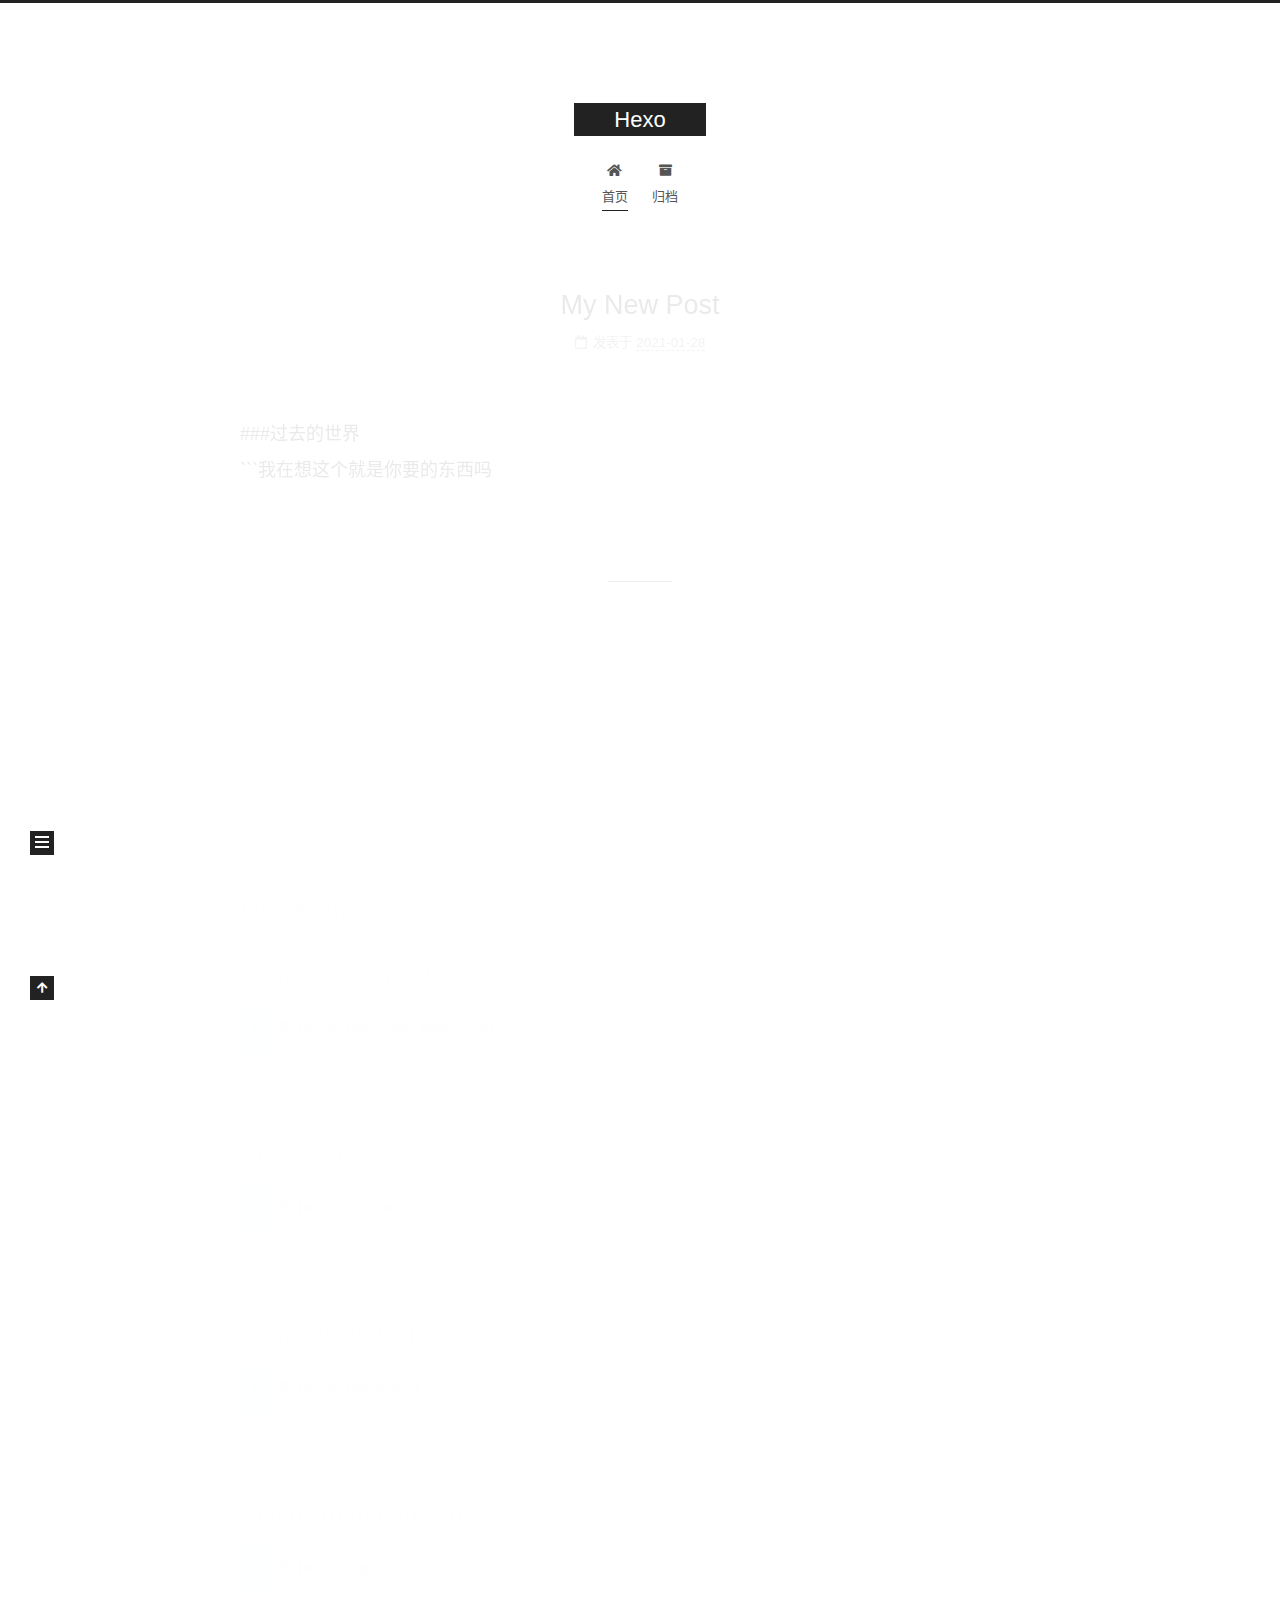
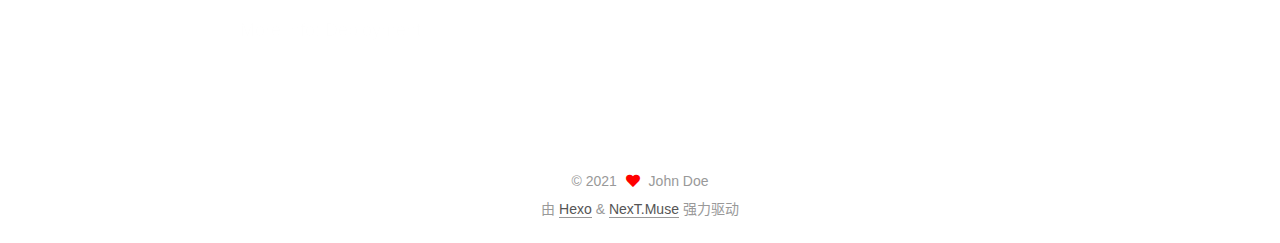
<file: index.html>
<!DOCTYPE html>
<html lang="zh-CN">
<head>
  <meta charset="UTF-8">
<meta name="viewport" content="width=device-width, initial-scale=1, maximum-scale=2">
<meta name="theme-color" content="#222">
<meta name="generator" content="Hexo 5.3.0">
  <link rel="apple-touch-icon" sizes="180x180" href="/images/apple-touch-icon-next.png">
  <link rel="icon" type="image/png" sizes="32x32" href="/images/favicon-32x32-next.png">
  <link rel="icon" type="image/png" sizes="16x16" href="/images/favicon-16x16-next.png">
  <link rel="mask-icon" href="/images/logo.svg" color="#222">

<link rel="stylesheet" href="/css/main.css">


<link rel="stylesheet" href="/lib/font-awesome/css/all.min.css">

<script id="hexo-configurations">
    var NexT = window.NexT || {};
    var CONFIG = {"hostname":"example.com","root":"/","scheme":"Muse","version":"7.8.0","exturl":false,"sidebar":{"position":"left","display":"post","padding":18,"offset":12,"onmobile":false},"copycode":{"enable":false,"show_result":false,"style":null},"back2top":{"enable":true,"sidebar":false,"scrollpercent":false},"bookmark":{"enable":false,"color":"#222","save":"auto"},"fancybox":false,"mediumzoom":false,"lazyload":false,"pangu":false,"comments":{"style":"tabs","active":null,"storage":true,"lazyload":false,"nav":null},"algolia":{"hits":{"per_page":10},"labels":{"input_placeholder":"Search for Posts","hits_empty":"We didn't find any results for the search: ${query}","hits_stats":"${hits} results found in ${time} ms"}},"localsearch":{"enable":false,"trigger":"auto","top_n_per_article":1,"unescape":false,"preload":false},"motion":{"enable":true,"async":false,"transition":{"post_block":"fadeIn","post_header":"slideDownIn","post_body":"slideDownIn","coll_header":"slideLeftIn","sidebar":"slideUpIn"}}};
  </script>

  <meta property="og:type" content="website">
<meta property="og:title" content="Hexo">
<meta property="og:url" content="http://example.com/index.html">
<meta property="og:site_name" content="Hexo">
<meta property="og:locale" content="zh_CN">
<meta property="article:author" content="John Doe">
<meta name="twitter:card" content="summary">

<link rel="canonical" href="http://example.com/">


<script id="page-configurations">
  // https://hexo.io/docs/variables.html
  CONFIG.page = {
    sidebar: "",
    isHome : true,
    isPost : false,
    lang   : 'zh-CN'
  };
</script>

  <title>Hexo</title>
  






  <noscript>
  <style>
  .use-motion .brand,
  .use-motion .menu-item,
  .sidebar-inner,
  .use-motion .post-block,
  .use-motion .pagination,
  .use-motion .comments,
  .use-motion .post-header,
  .use-motion .post-body,
  .use-motion .collection-header { opacity: initial; }

  .use-motion .site-title,
  .use-motion .site-subtitle {
    opacity: initial;
    top: initial;
  }

  .use-motion .logo-line-before i { left: initial; }
  .use-motion .logo-line-after i { right: initial; }
  </style>
</noscript>

</head>

<body itemscope itemtype="http://schema.org/WebPage">
  <div class="container use-motion">
    <div class="headband"></div>

    <header class="header" itemscope itemtype="http://schema.org/WPHeader">
      <div class="header-inner"><div class="site-brand-container">
  <div class="site-nav-toggle">
    <div class="toggle" aria-label="切换导航栏">
      <span class="toggle-line toggle-line-first"></span>
      <span class="toggle-line toggle-line-middle"></span>
      <span class="toggle-line toggle-line-last"></span>
    </div>
  </div>

  <div class="site-meta">

    <a href="/" class="brand" rel="start">
      <span class="logo-line-before"><i></i></span>
      <h1 class="site-title">Hexo</h1>
      <span class="logo-line-after"><i></i></span>
    </a>
  </div>

  <div class="site-nav-right">
    <div class="toggle popup-trigger">
    </div>
  </div>
</div>




<nav class="site-nav">
  <ul id="menu" class="main-menu menu">
        <li class="menu-item menu-item-home">

    <a href="/" rel="section"><i class="fa fa-home fa-fw"></i>首页</a>

  </li>
        <li class="menu-item menu-item-archives">

    <a href="/archives/" rel="section"><i class="fa fa-archive fa-fw"></i>归档</a>

  </li>
  </ul>
</nav>




</div>
    </header>

    
  <div class="back-to-top">
    <i class="fa fa-arrow-up"></i>
    <span>0%</span>
  </div>


    <main class="main">
      <div class="main-inner">
        <div class="content-wrap">
          

          <div class="content index posts-expand">
            
      
  
  
  <article itemscope itemtype="http://schema.org/Article" class="post-block" lang="zh-CN">
    <link itemprop="mainEntityOfPage" href="http://example.com/2021/01/28/My-New-Post/">

    <span hidden itemprop="author" itemscope itemtype="http://schema.org/Person">
      <meta itemprop="image" content="/images/avatar.gif">
      <meta itemprop="name" content="John Doe">
      <meta itemprop="description" content="">
    </span>

    <span hidden itemprop="publisher" itemscope itemtype="http://schema.org/Organization">
      <meta itemprop="name" content="Hexo">
    </span>
      <header class="post-header">
        <h2 class="post-title" itemprop="name headline">
          
            <a href="/2021/01/28/My-New-Post/" class="post-title-link" itemprop="url">My New Post</a>
        </h2>

        <div class="post-meta">
            <span class="post-meta-item">
              <span class="post-meta-item-icon">
                <i class="far fa-calendar"></i>
              </span>
              <span class="post-meta-item-text">发表于</span>
              

              <time title="创建时间：2021-01-28 11:57:47 / 修改时间：11:58:44" itemprop="dateCreated datePublished" datetime="2021-01-28T11:57:47+08:00">2021-01-28</time>
            </span>

          

        </div>
      </header>

    
    
    
    <div class="post-body" itemprop="articleBody">

      
          <p>###过去的世界<br>```我在想这个就是你要的东西吗</p>

      
    </div>

    
    
    
      <footer class="post-footer">
        <div class="post-eof"></div>
      </footer>
  </article>
  
  
  

      
  
  
  <article itemscope itemtype="http://schema.org/Article" class="post-block" lang="zh-CN">
    <link itemprop="mainEntityOfPage" href="http://example.com/2021/01/28/hello-world/">

    <span hidden itemprop="author" itemscope itemtype="http://schema.org/Person">
      <meta itemprop="image" content="/images/avatar.gif">
      <meta itemprop="name" content="John Doe">
      <meta itemprop="description" content="">
    </span>

    <span hidden itemprop="publisher" itemscope itemtype="http://schema.org/Organization">
      <meta itemprop="name" content="Hexo">
    </span>
      <header class="post-header">
        <h2 class="post-title" itemprop="name headline">
          
            <a href="/2021/01/28/hello-world/" class="post-title-link" itemprop="url">Hello World</a>
        </h2>

        <div class="post-meta">
            <span class="post-meta-item">
              <span class="post-meta-item-icon">
                <i class="far fa-calendar"></i>
              </span>
              <span class="post-meta-item-text">发表于</span>

              <time title="创建时间：2021-01-28 09:48:33" itemprop="dateCreated datePublished" datetime="2021-01-28T09:48:33+08:00">2021-01-28</time>
            </span>

          

        </div>
      </header>

    
    
    
    <div class="post-body" itemprop="articleBody">

      
          <p>Welcome to <a target="_blank" rel="noopener" href="https://hexo.io/">Hexo</a>! This is your very first post. Check <a target="_blank" rel="noopener" href="https://hexo.io/docs/">documentation</a> for more info. If you get any problems when using Hexo, you can find the answer in <a target="_blank" rel="noopener" href="https://hexo.io/docs/troubleshooting.html">troubleshooting</a> or you can ask me on <a target="_blank" rel="noopener" href="https://github.com/hexojs/hexo/issues">GitHub</a>.</p>
<h2 id="Quick-Start"><a href="#Quick-Start" class="headerlink" title="Quick Start"></a>Quick Start</h2><h3 id="Create-a-new-post"><a href="#Create-a-new-post" class="headerlink" title="Create a new post"></a>Create a new post</h3><figure class="highlight bash"><table><tr><td class="gutter"><pre><span class="line">1</span><br></pre></td><td class="code"><pre><span class="line">$ hexo new <span class="string">&quot;My New Post&quot;</span></span><br></pre></td></tr></table></figure>
<p>More info: <a target="_blank" rel="noopener" href="https://hexo.io/docs/writing.html">Writing</a></p>
<h3 id="Run-server"><a href="#Run-server" class="headerlink" title="Run server"></a>Run server</h3><figure class="highlight bash"><table><tr><td class="gutter"><pre><span class="line">1</span><br></pre></td><td class="code"><pre><span class="line">$ hexo server</span><br></pre></td></tr></table></figure>
<p>More info: <a target="_blank" rel="noopener" href="https://hexo.io/docs/server.html">Server</a></p>
<h3 id="Generate-static-files"><a href="#Generate-static-files" class="headerlink" title="Generate static files"></a>Generate static files</h3><figure class="highlight bash"><table><tr><td class="gutter"><pre><span class="line">1</span><br></pre></td><td class="code"><pre><span class="line">$ hexo generate</span><br></pre></td></tr></table></figure>
<p>More info: <a target="_blank" rel="noopener" href="https://hexo.io/docs/generating.html">Generating</a></p>
<h3 id="Deploy-to-remote-sites"><a href="#Deploy-to-remote-sites" class="headerlink" title="Deploy to remote sites"></a>Deploy to remote sites</h3><figure class="highlight bash"><table><tr><td class="gutter"><pre><span class="line">1</span><br></pre></td><td class="code"><pre><span class="line">$ hexo deploy</span><br></pre></td></tr></table></figure>
<p>More info: <a target="_blank" rel="noopener" href="https://hexo.io/docs/one-command-deployment.html">Deployment</a></p>

      
    </div>

    
    
    
      <footer class="post-footer">
        <div class="post-eof"></div>
      </footer>
  </article>
  
  
  


  



          </div>
          

<script>
  window.addEventListener('tabs:register', () => {
    let { activeClass } = CONFIG.comments;
    if (CONFIG.comments.storage) {
      activeClass = localStorage.getItem('comments_active') || activeClass;
    }
    if (activeClass) {
      let activeTab = document.querySelector(`a[href="#comment-${activeClass}"]`);
      if (activeTab) {
        activeTab.click();
      }
    }
  });
  if (CONFIG.comments.storage) {
    window.addEventListener('tabs:click', event => {
      if (!event.target.matches('.tabs-comment .tab-content .tab-pane')) return;
      let commentClass = event.target.classList[1];
      localStorage.setItem('comments_active', commentClass);
    });
  }
</script>

        </div>
          
  
  <div class="toggle sidebar-toggle">
    <span class="toggle-line toggle-line-first"></span>
    <span class="toggle-line toggle-line-middle"></span>
    <span class="toggle-line toggle-line-last"></span>
  </div>

  <aside class="sidebar">
    <div class="sidebar-inner">

      <ul class="sidebar-nav motion-element">
        <li class="sidebar-nav-toc">
          文章目录
        </li>
        <li class="sidebar-nav-overview">
          站点概览
        </li>
      </ul>

      <!--noindex-->
      <div class="post-toc-wrap sidebar-panel">
      </div>
      <!--/noindex-->

      <div class="site-overview-wrap sidebar-panel">
        <div class="site-author motion-element" itemprop="author" itemscope itemtype="http://schema.org/Person">
  <p class="site-author-name" itemprop="name">John Doe</p>
  <div class="site-description" itemprop="description"></div>
</div>
<div class="site-state-wrap motion-element">
  <nav class="site-state">
      <div class="site-state-item site-state-posts">
          <a href="/archives/">
        
          <span class="site-state-item-count">2</span>
          <span class="site-state-item-name">日志</span>
        </a>
      </div>
  </nav>
</div>



      </div>

    </div>
  </aside>
  <div id="sidebar-dimmer"></div>


      </div>
    </main>

    <footer class="footer">
      <div class="footer-inner">
        

        

<div class="copyright">
  
  &copy; 
  <span itemprop="copyrightYear">2021</span>
  <span class="with-love">
    <i class="fa fa-heart"></i>
  </span>
  <span class="author" itemprop="copyrightHolder">John Doe</span>
</div>
  <div class="powered-by">由 <a href="https://hexo.io/" class="theme-link" rel="noopener" target="_blank">Hexo</a> & <a href="https://muse.theme-next.org/" class="theme-link" rel="noopener" target="_blank">NexT.Muse</a> 强力驱动
  </div>

        








      </div>
    </footer>
  </div>

  
  <script src="/lib/anime.min.js"></script>
  <script src="/lib/velocity/velocity.min.js"></script>
  <script src="/lib/velocity/velocity.ui.min.js"></script>

<script src="/js/utils.js"></script>

<script src="/js/motion.js"></script>


<script src="/js/schemes/muse.js"></script>


<script src="/js/next-boot.js"></script>




  















  

  

</body>
</html>
</file>
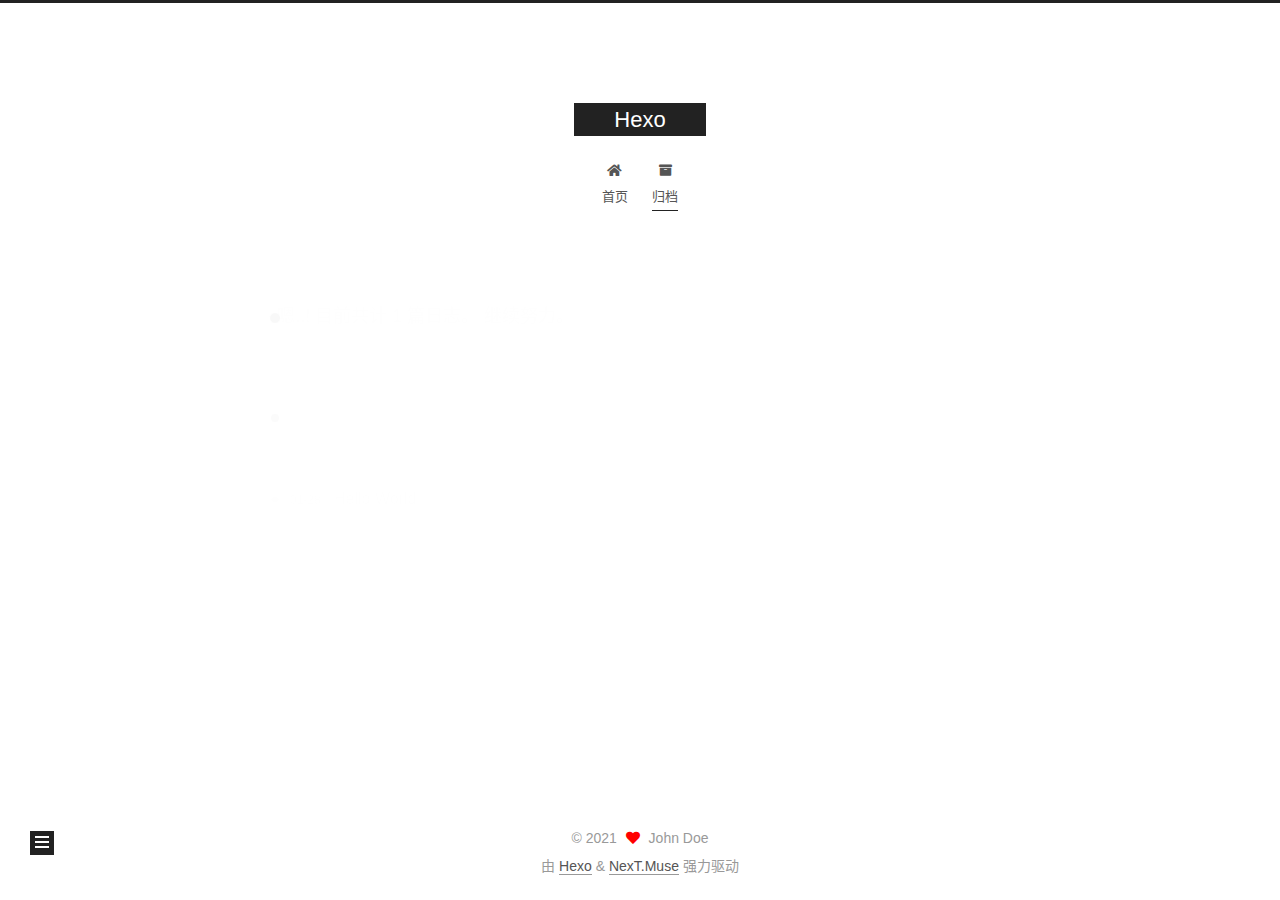
<file: archives/index.html>
<!DOCTYPE html>
<html lang="zh-CN">
<head>
  <meta charset="UTF-8">
<meta name="viewport" content="width=device-width, initial-scale=1, maximum-scale=2">
<meta name="theme-color" content="#222">
<meta name="generator" content="Hexo 5.3.0">
  <link rel="apple-touch-icon" sizes="180x180" href="/images/apple-touch-icon-next.png">
  <link rel="icon" type="image/png" sizes="32x32" href="/images/favicon-32x32-next.png">
  <link rel="icon" type="image/png" sizes="16x16" href="/images/favicon-16x16-next.png">
  <link rel="mask-icon" href="/images/logo.svg" color="#222">

<link rel="stylesheet" href="/css/main.css">


<link rel="stylesheet" href="/lib/font-awesome/css/all.min.css">

<script id="hexo-configurations">
    var NexT = window.NexT || {};
    var CONFIG = {"hostname":"example.com","root":"/","scheme":"Muse","version":"7.8.0","exturl":false,"sidebar":{"position":"left","display":"post","padding":18,"offset":12,"onmobile":false},"copycode":{"enable":false,"show_result":false,"style":null},"back2top":{"enable":true,"sidebar":false,"scrollpercent":false},"bookmark":{"enable":false,"color":"#222","save":"auto"},"fancybox":false,"mediumzoom":false,"lazyload":false,"pangu":false,"comments":{"style":"tabs","active":null,"storage":true,"lazyload":false,"nav":null},"algolia":{"hits":{"per_page":10},"labels":{"input_placeholder":"Search for Posts","hits_empty":"We didn't find any results for the search: ${query}","hits_stats":"${hits} results found in ${time} ms"}},"localsearch":{"enable":false,"trigger":"auto","top_n_per_article":1,"unescape":false,"preload":false},"motion":{"enable":true,"async":false,"transition":{"post_block":"fadeIn","post_header":"slideDownIn","post_body":"slideDownIn","coll_header":"slideLeftIn","sidebar":"slideUpIn"}}};
  </script>

  <meta property="og:type" content="website">
<meta property="og:title" content="Hexo">
<meta property="og:url" content="http://example.com/archives/index.html">
<meta property="og:site_name" content="Hexo">
<meta property="og:locale" content="zh_CN">
<meta property="article:author" content="John Doe">
<meta name="twitter:card" content="summary">

<link rel="canonical" href="http://example.com/archives/">


<script id="page-configurations">
  // https://hexo.io/docs/variables.html
  CONFIG.page = {
    sidebar: "",
    isHome : false,
    isPost : false,
    lang   : 'zh-CN'
  };
</script>

  <title>归档 | Hexo</title>
  






  <noscript>
  <style>
  .use-motion .brand,
  .use-motion .menu-item,
  .sidebar-inner,
  .use-motion .post-block,
  .use-motion .pagination,
  .use-motion .comments,
  .use-motion .post-header,
  .use-motion .post-body,
  .use-motion .collection-header { opacity: initial; }

  .use-motion .site-title,
  .use-motion .site-subtitle {
    opacity: initial;
    top: initial;
  }

  .use-motion .logo-line-before i { left: initial; }
  .use-motion .logo-line-after i { right: initial; }
  </style>
</noscript>

</head>

<body itemscope itemtype="http://schema.org/WebPage">
  <div class="container use-motion">
    <div class="headband"></div>

    <header class="header" itemscope itemtype="http://schema.org/WPHeader">
      <div class="header-inner"><div class="site-brand-container">
  <div class="site-nav-toggle">
    <div class="toggle" aria-label="切换导航栏">
      <span class="toggle-line toggle-line-first"></span>
      <span class="toggle-line toggle-line-middle"></span>
      <span class="toggle-line toggle-line-last"></span>
    </div>
  </div>

  <div class="site-meta">

    <a href="/" class="brand" rel="start">
      <span class="logo-line-before"><i></i></span>
      <h1 class="site-title">Hexo</h1>
      <span class="logo-line-after"><i></i></span>
    </a>
  </div>

  <div class="site-nav-right">
    <div class="toggle popup-trigger">
    </div>
  </div>
</div>




<nav class="site-nav">
  <ul id="menu" class="main-menu menu">
        <li class="menu-item menu-item-home">

    <a href="/" rel="section"><i class="fa fa-home fa-fw"></i>首页</a>

  </li>
        <li class="menu-item menu-item-archives">

    <a href="/archives/" rel="section"><i class="fa fa-archive fa-fw"></i>归档</a>

  </li>
  </ul>
</nav>




</div>
    </header>

    
  <div class="back-to-top">
    <i class="fa fa-arrow-up"></i>
    <span>0%</span>
  </div>


    <main class="main">
      <div class="main-inner">
        <div class="content-wrap">
          

          <div class="content archive">
            

  
  
  
  <div class="post-block">
    <div class="posts-collapse">
      <div class="collection-title">
        <span class="collection-header">嗯..! 目前共计 1 篇日志。 继续努力。</span>
      </div>

      
    <div class="collection-year">
      <span class="collection-header">2021</span>
    </div>

  <article itemscope itemtype="http://schema.org/Article">
    <header class="post-header">

      <div class="post-meta">
        <time itemprop="dateCreated"
              datetime="2021-01-28T09:48:33+08:00"
              content="2021-01-28">
          01-28
        </time>
      </div>

      <div class="post-title">
          <a class="post-title-link" href="/2021/01/28/hello-world/" itemprop="url">
            <span itemprop="name">Hello World</span>
          </a>
      </div>

    </header>
  </article>


    </div>
  </div>
  
  
  

  



          </div>
          

<script>
  window.addEventListener('tabs:register', () => {
    let { activeClass } = CONFIG.comments;
    if (CONFIG.comments.storage) {
      activeClass = localStorage.getItem('comments_active') || activeClass;
    }
    if (activeClass) {
      let activeTab = document.querySelector(`a[href="#comment-${activeClass}"]`);
      if (activeTab) {
        activeTab.click();
      }
    }
  });
  if (CONFIG.comments.storage) {
    window.addEventListener('tabs:click', event => {
      if (!event.target.matches('.tabs-comment .tab-content .tab-pane')) return;
      let commentClass = event.target.classList[1];
      localStorage.setItem('comments_active', commentClass);
    });
  }
</script>

        </div>
          
  
  <div class="toggle sidebar-toggle">
    <span class="toggle-line toggle-line-first"></span>
    <span class="toggle-line toggle-line-middle"></span>
    <span class="toggle-line toggle-line-last"></span>
  </div>

  <aside class="sidebar">
    <div class="sidebar-inner">

      <ul class="sidebar-nav motion-element">
        <li class="sidebar-nav-toc">
          文章目录
        </li>
        <li class="sidebar-nav-overview">
          站点概览
        </li>
      </ul>

      <!--noindex-->
      <div class="post-toc-wrap sidebar-panel">
      </div>
      <!--/noindex-->

      <div class="site-overview-wrap sidebar-panel">
        <div class="site-author motion-element" itemprop="author" itemscope itemtype="http://schema.org/Person">
  <p class="site-author-name" itemprop="name">John Doe</p>
  <div class="site-description" itemprop="description"></div>
</div>
<div class="site-state-wrap motion-element">
  <nav class="site-state">
      <div class="site-state-item site-state-posts">
          <a href="/archives/">
        
          <span class="site-state-item-count">1</span>
          <span class="site-state-item-name">日志</span>
        </a>
      </div>
  </nav>
</div>



      </div>

    </div>
  </aside>
  <div id="sidebar-dimmer"></div>


      </div>
    </main>

    <footer class="footer">
      <div class="footer-inner">
        

        

<div class="copyright">
  
  &copy; 
  <span itemprop="copyrightYear">2021</span>
  <span class="with-love">
    <i class="fa fa-heart"></i>
  </span>
  <span class="author" itemprop="copyrightHolder">John Doe</span>
</div>
  <div class="powered-by">由 <a href="https://hexo.io/" class="theme-link" rel="noopener" target="_blank">Hexo</a> & <a href="https://muse.theme-next.org/" class="theme-link" rel="noopener" target="_blank">NexT.Muse</a> 强力驱动
  </div>

        








      </div>
    </footer>
  </div>

  
  <script src="/lib/anime.min.js"></script>
  <script src="/lib/velocity/velocity.min.js"></script>
  <script src="/lib/velocity/velocity.ui.min.js"></script>

<script src="/js/utils.js"></script>

<script src="/js/motion.js"></script>


<script src="/js/schemes/muse.js"></script>


<script src="/js/next-boot.js"></script>




  















  

  

</body>
</html>
</file>
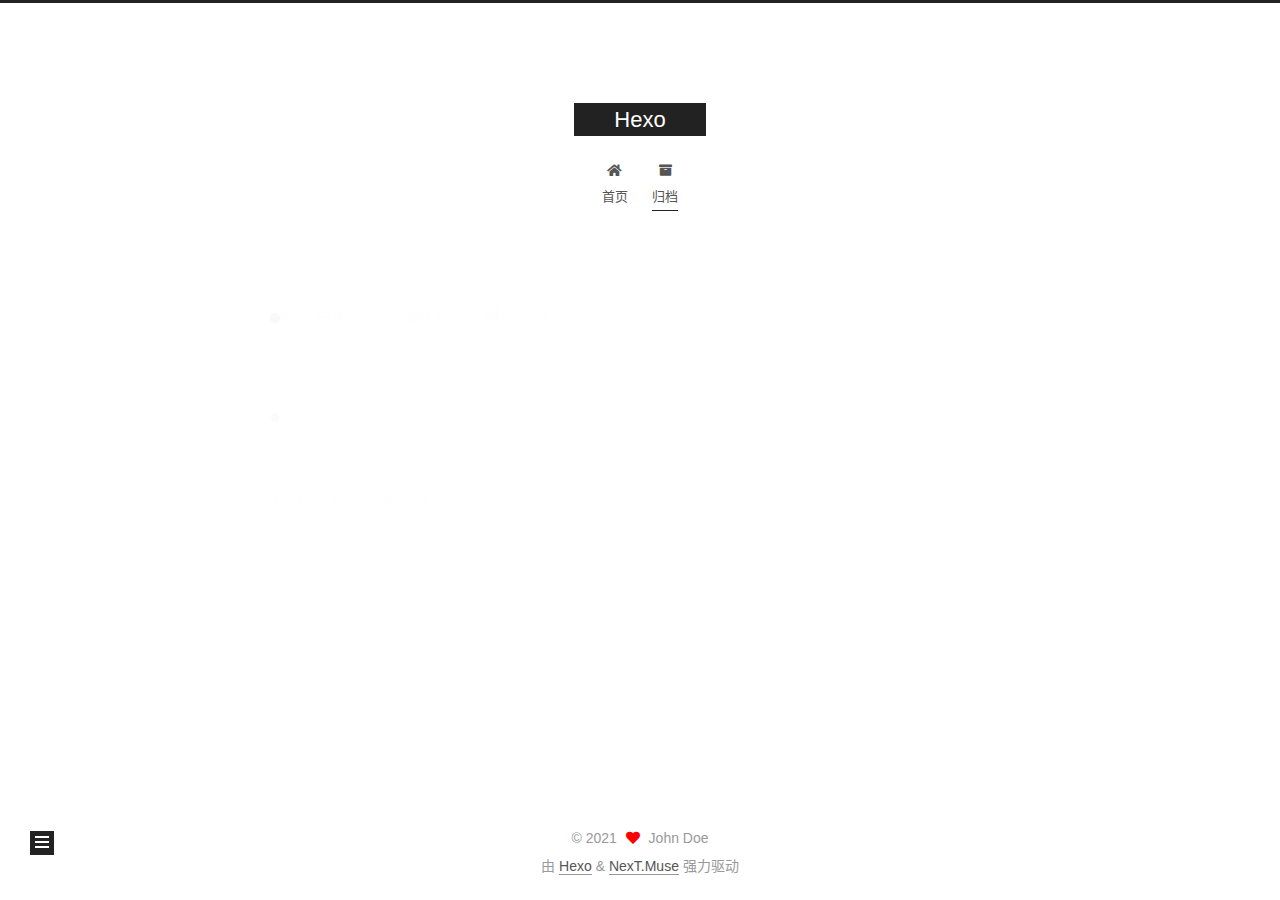
<file: archives/2021/index.html>
<!DOCTYPE html>
<html lang="zh-CN">
<head>
  <meta charset="UTF-8">
<meta name="viewport" content="width=device-width, initial-scale=1, maximum-scale=2">
<meta name="theme-color" content="#222">
<meta name="generator" content="Hexo 5.3.0">
  <link rel="apple-touch-icon" sizes="180x180" href="/images/apple-touch-icon-next.png">
  <link rel="icon" type="image/png" sizes="32x32" href="/images/favicon-32x32-next.png">
  <link rel="icon" type="image/png" sizes="16x16" href="/images/favicon-16x16-next.png">
  <link rel="mask-icon" href="/images/logo.svg" color="#222">

<link rel="stylesheet" href="/css/main.css">


<link rel="stylesheet" href="/lib/font-awesome/css/all.min.css">

<script id="hexo-configurations">
    var NexT = window.NexT || {};
    var CONFIG = {"hostname":"example.com","root":"/","scheme":"Muse","version":"7.8.0","exturl":false,"sidebar":{"position":"left","display":"post","padding":18,"offset":12,"onmobile":false},"copycode":{"enable":false,"show_result":false,"style":null},"back2top":{"enable":true,"sidebar":false,"scrollpercent":false},"bookmark":{"enable":false,"color":"#222","save":"auto"},"fancybox":false,"mediumzoom":false,"lazyload":false,"pangu":false,"comments":{"style":"tabs","active":null,"storage":true,"lazyload":false,"nav":null},"algolia":{"hits":{"per_page":10},"labels":{"input_placeholder":"Search for Posts","hits_empty":"We didn't find any results for the search: ${query}","hits_stats":"${hits} results found in ${time} ms"}},"localsearch":{"enable":false,"trigger":"auto","top_n_per_article":1,"unescape":false,"preload":false},"motion":{"enable":true,"async":false,"transition":{"post_block":"fadeIn","post_header":"slideDownIn","post_body":"slideDownIn","coll_header":"slideLeftIn","sidebar":"slideUpIn"}}};
  </script>

  <meta property="og:type" content="website">
<meta property="og:title" content="Hexo">
<meta property="og:url" content="http://example.com/archives/2021/index.html">
<meta property="og:site_name" content="Hexo">
<meta property="og:locale" content="zh_CN">
<meta property="article:author" content="John Doe">
<meta name="twitter:card" content="summary">

<link rel="canonical" href="http://example.com/archives/2021/">


<script id="page-configurations">
  // https://hexo.io/docs/variables.html
  CONFIG.page = {
    sidebar: "",
    isHome : false,
    isPost : false,
    lang   : 'zh-CN'
  };
</script>

  <title>归档 | Hexo</title>
  






  <noscript>
  <style>
  .use-motion .brand,
  .use-motion .menu-item,
  .sidebar-inner,
  .use-motion .post-block,
  .use-motion .pagination,
  .use-motion .comments,
  .use-motion .post-header,
  .use-motion .post-body,
  .use-motion .collection-header { opacity: initial; }

  .use-motion .site-title,
  .use-motion .site-subtitle {
    opacity: initial;
    top: initial;
  }

  .use-motion .logo-line-before i { left: initial; }
  .use-motion .logo-line-after i { right: initial; }
  </style>
</noscript>

</head>

<body itemscope itemtype="http://schema.org/WebPage">
  <div class="container use-motion">
    <div class="headband"></div>

    <header class="header" itemscope itemtype="http://schema.org/WPHeader">
      <div class="header-inner"><div class="site-brand-container">
  <div class="site-nav-toggle">
    <div class="toggle" aria-label="切换导航栏">
      <span class="toggle-line toggle-line-first"></span>
      <span class="toggle-line toggle-line-middle"></span>
      <span class="toggle-line toggle-line-last"></span>
    </div>
  </div>

  <div class="site-meta">

    <a href="/" class="brand" rel="start">
      <span class="logo-line-before"><i></i></span>
      <h1 class="site-title">Hexo</h1>
      <span class="logo-line-after"><i></i></span>
    </a>
  </div>

  <div class="site-nav-right">
    <div class="toggle popup-trigger">
    </div>
  </div>
</div>




<nav class="site-nav">
  <ul id="menu" class="main-menu menu">
        <li class="menu-item menu-item-home">

    <a href="/" rel="section"><i class="fa fa-home fa-fw"></i>首页</a>

  </li>
        <li class="menu-item menu-item-archives">

    <a href="/archives/" rel="section"><i class="fa fa-archive fa-fw"></i>归档</a>

  </li>
  </ul>
</nav>




</div>
    </header>

    
  <div class="back-to-top">
    <i class="fa fa-arrow-up"></i>
    <span>0%</span>
  </div>


    <main class="main">
      <div class="main-inner">
        <div class="content-wrap">
          

          <div class="content archive">
            

  
  
  
  <div class="post-block">
    <div class="posts-collapse">
      <div class="collection-title">
        <span class="collection-header">嗯..! 目前共计 2 篇日志。 继续努力。</span>
      </div>

      
    <div class="collection-year">
      <span class="collection-header">2021</span>
    </div>

  <article itemscope itemtype="http://schema.org/Article">
    <header class="post-header">

      <div class="post-meta">
        <time itemprop="dateCreated"
              datetime="2021-01-28T11:57:47+08:00"
              content="2021-01-28">
          01-28
        </time>
      </div>

      <div class="post-title">
          <a class="post-title-link" href="/2021/01/28/My-New-Post/" itemprop="url">
            <span itemprop="name">My New Post</span>
          </a>
      </div>

    </header>
  </article>

  <article itemscope itemtype="http://schema.org/Article">
    <header class="post-header">

      <div class="post-meta">
        <time itemprop="dateCreated"
              datetime="2021-01-28T09:48:33+08:00"
              content="2021-01-28">
          01-28
        </time>
      </div>

      <div class="post-title">
          <a class="post-title-link" href="/2021/01/28/hello-world/" itemprop="url">
            <span itemprop="name">Hello World</span>
          </a>
      </div>

    </header>
  </article>


    </div>
  </div>
  
  
  

  



          </div>
          

<script>
  window.addEventListener('tabs:register', () => {
    let { activeClass } = CONFIG.comments;
    if (CONFIG.comments.storage) {
      activeClass = localStorage.getItem('comments_active') || activeClass;
    }
    if (activeClass) {
      let activeTab = document.querySelector(`a[href="#comment-${activeClass}"]`);
      if (activeTab) {
        activeTab.click();
      }
    }
  });
  if (CONFIG.comments.storage) {
    window.addEventListener('tabs:click', event => {
      if (!event.target.matches('.tabs-comment .tab-content .tab-pane')) return;
      let commentClass = event.target.classList[1];
      localStorage.setItem('comments_active', commentClass);
    });
  }
</script>

        </div>
          
  
  <div class="toggle sidebar-toggle">
    <span class="toggle-line toggle-line-first"></span>
    <span class="toggle-line toggle-line-middle"></span>
    <span class="toggle-line toggle-line-last"></span>
  </div>

  <aside class="sidebar">
    <div class="sidebar-inner">

      <ul class="sidebar-nav motion-element">
        <li class="sidebar-nav-toc">
          文章目录
        </li>
        <li class="sidebar-nav-overview">
          站点概览
        </li>
      </ul>

      <!--noindex-->
      <div class="post-toc-wrap sidebar-panel">
      </div>
      <!--/noindex-->

      <div class="site-overview-wrap sidebar-panel">
        <div class="site-author motion-element" itemprop="author" itemscope itemtype="http://schema.org/Person">
  <p class="site-author-name" itemprop="name">John Doe</p>
  <div class="site-description" itemprop="description"></div>
</div>
<div class="site-state-wrap motion-element">
  <nav class="site-state">
      <div class="site-state-item site-state-posts">
          <a href="/archives/">
        
          <span class="site-state-item-count">2</span>
          <span class="site-state-item-name">日志</span>
        </a>
      </div>
  </nav>
</div>



      </div>

    </div>
  </aside>
  <div id="sidebar-dimmer"></div>


      </div>
    </main>

    <footer class="footer">
      <div class="footer-inner">
        

        

<div class="copyright">
  
  &copy; 
  <span itemprop="copyrightYear">2021</span>
  <span class="with-love">
    <i class="fa fa-heart"></i>
  </span>
  <span class="author" itemprop="copyrightHolder">John Doe</span>
</div>
  <div class="powered-by">由 <a href="https://hexo.io/" class="theme-link" rel="noopener" target="_blank">Hexo</a> & <a href="https://muse.theme-next.org/" class="theme-link" rel="noopener" target="_blank">NexT.Muse</a> 强力驱动
  </div>

        








      </div>
    </footer>
  </div>

  
  <script src="/lib/anime.min.js"></script>
  <script src="/lib/velocity/velocity.min.js"></script>
  <script src="/lib/velocity/velocity.ui.min.js"></script>

<script src="/js/utils.js"></script>

<script src="/js/motion.js"></script>


<script src="/js/schemes/muse.js"></script>


<script src="/js/next-boot.js"></script>




  















  

  

</body>
</html>
</file>
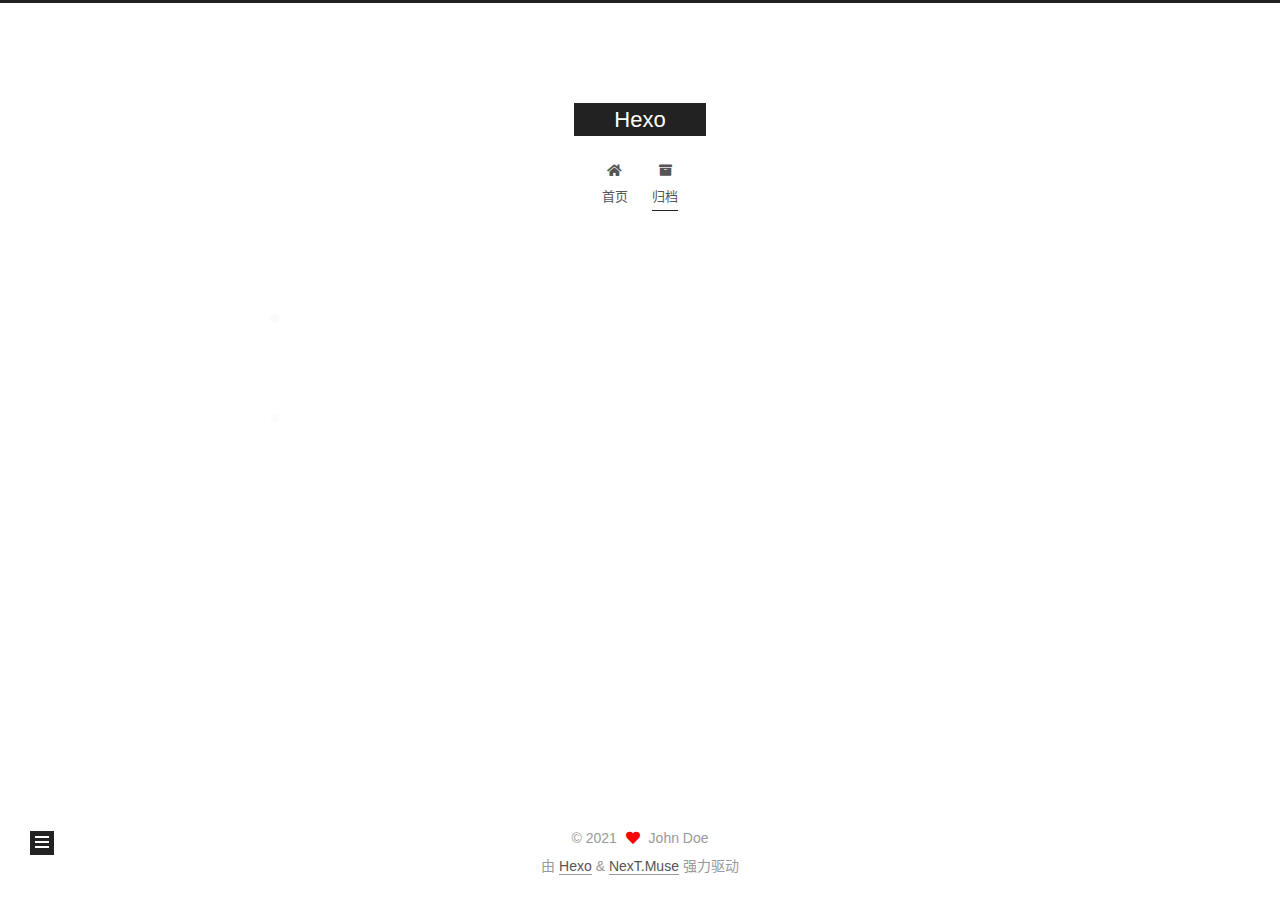
<file: archives/2021/01/index.html>
<!DOCTYPE html>
<html lang="zh-CN">
<head>
  <meta charset="UTF-8">
<meta name="viewport" content="width=device-width, initial-scale=1, maximum-scale=2">
<meta name="theme-color" content="#222">
<meta name="generator" content="Hexo 5.3.0">
  <link rel="apple-touch-icon" sizes="180x180" href="/images/apple-touch-icon-next.png">
  <link rel="icon" type="image/png" sizes="32x32" href="/images/favicon-32x32-next.png">
  <link rel="icon" type="image/png" sizes="16x16" href="/images/favicon-16x16-next.png">
  <link rel="mask-icon" href="/images/logo.svg" color="#222">

<link rel="stylesheet" href="/css/main.css">


<link rel="stylesheet" href="/lib/font-awesome/css/all.min.css">

<script id="hexo-configurations">
    var NexT = window.NexT || {};
    var CONFIG = {"hostname":"example.com","root":"/","scheme":"Muse","version":"7.8.0","exturl":false,"sidebar":{"position":"left","display":"post","padding":18,"offset":12,"onmobile":false},"copycode":{"enable":false,"show_result":false,"style":null},"back2top":{"enable":true,"sidebar":false,"scrollpercent":false},"bookmark":{"enable":false,"color":"#222","save":"auto"},"fancybox":false,"mediumzoom":false,"lazyload":false,"pangu":false,"comments":{"style":"tabs","active":null,"storage":true,"lazyload":false,"nav":null},"algolia":{"hits":{"per_page":10},"labels":{"input_placeholder":"Search for Posts","hits_empty":"We didn't find any results for the search: ${query}","hits_stats":"${hits} results found in ${time} ms"}},"localsearch":{"enable":false,"trigger":"auto","top_n_per_article":1,"unescape":false,"preload":false},"motion":{"enable":true,"async":false,"transition":{"post_block":"fadeIn","post_header":"slideDownIn","post_body":"slideDownIn","coll_header":"slideLeftIn","sidebar":"slideUpIn"}}};
  </script>

  <meta property="og:type" content="website">
<meta property="og:title" content="Hexo">
<meta property="og:url" content="http://example.com/archives/2021/01/index.html">
<meta property="og:site_name" content="Hexo">
<meta property="og:locale" content="zh_CN">
<meta property="article:author" content="John Doe">
<meta name="twitter:card" content="summary">

<link rel="canonical" href="http://example.com/archives/2021/01/">


<script id="page-configurations">
  // https://hexo.io/docs/variables.html
  CONFIG.page = {
    sidebar: "",
    isHome : false,
    isPost : false,
    lang   : 'zh-CN'
  };
</script>

  <title>归档 | Hexo</title>
  






  <noscript>
  <style>
  .use-motion .brand,
  .use-motion .menu-item,
  .sidebar-inner,
  .use-motion .post-block,
  .use-motion .pagination,
  .use-motion .comments,
  .use-motion .post-header,
  .use-motion .post-body,
  .use-motion .collection-header { opacity: initial; }

  .use-motion .site-title,
  .use-motion .site-subtitle {
    opacity: initial;
    top: initial;
  }

  .use-motion .logo-line-before i { left: initial; }
  .use-motion .logo-line-after i { right: initial; }
  </style>
</noscript>

</head>

<body itemscope itemtype="http://schema.org/WebPage">
  <div class="container use-motion">
    <div class="headband"></div>

    <header class="header" itemscope itemtype="http://schema.org/WPHeader">
      <div class="header-inner"><div class="site-brand-container">
  <div class="site-nav-toggle">
    <div class="toggle" aria-label="切换导航栏">
      <span class="toggle-line toggle-line-first"></span>
      <span class="toggle-line toggle-line-middle"></span>
      <span class="toggle-line toggle-line-last"></span>
    </div>
  </div>

  <div class="site-meta">

    <a href="/" class="brand" rel="start">
      <span class="logo-line-before"><i></i></span>
      <h1 class="site-title">Hexo</h1>
      <span class="logo-line-after"><i></i></span>
    </a>
  </div>

  <div class="site-nav-right">
    <div class="toggle popup-trigger">
    </div>
  </div>
</div>




<nav class="site-nav">
  <ul id="menu" class="main-menu menu">
        <li class="menu-item menu-item-home">

    <a href="/" rel="section"><i class="fa fa-home fa-fw"></i>首页</a>

  </li>
        <li class="menu-item menu-item-archives">

    <a href="/archives/" rel="section"><i class="fa fa-archive fa-fw"></i>归档</a>

  </li>
  </ul>
</nav>




</div>
    </header>

    
  <div class="back-to-top">
    <i class="fa fa-arrow-up"></i>
    <span>0%</span>
  </div>


    <main class="main">
      <div class="main-inner">
        <div class="content-wrap">
          

          <div class="content archive">
            

  
  
  
  <div class="post-block">
    <div class="posts-collapse">
      <div class="collection-title">
        <span class="collection-header">嗯..! 目前共计 2 篇日志。 继续努力。</span>
      </div>

      
    <div class="collection-year">
      <span class="collection-header">2021</span>
    </div>

  <article itemscope itemtype="http://schema.org/Article">
    <header class="post-header">

      <div class="post-meta">
        <time itemprop="dateCreated"
              datetime="2021-01-28T11:57:47+08:00"
              content="2021-01-28">
          01-28
        </time>
      </div>

      <div class="post-title">
          <a class="post-title-link" href="/2021/01/28/My-New-Post/" itemprop="url">
            <span itemprop="name">My New Post</span>
          </a>
      </div>

    </header>
  </article>

  <article itemscope itemtype="http://schema.org/Article">
    <header class="post-header">

      <div class="post-meta">
        <time itemprop="dateCreated"
              datetime="2021-01-28T09:48:33+08:00"
              content="2021-01-28">
          01-28
        </time>
      </div>

      <div class="post-title">
          <a class="post-title-link" href="/2021/01/28/hello-world/" itemprop="url">
            <span itemprop="name">Hello World</span>
          </a>
      </div>

    </header>
  </article>


    </div>
  </div>
  
  
  

  



          </div>
          

<script>
  window.addEventListener('tabs:register', () => {
    let { activeClass } = CONFIG.comments;
    if (CONFIG.comments.storage) {
      activeClass = localStorage.getItem('comments_active') || activeClass;
    }
    if (activeClass) {
      let activeTab = document.querySelector(`a[href="#comment-${activeClass}"]`);
      if (activeTab) {
        activeTab.click();
      }
    }
  });
  if (CONFIG.comments.storage) {
    window.addEventListener('tabs:click', event => {
      if (!event.target.matches('.tabs-comment .tab-content .tab-pane')) return;
      let commentClass = event.target.classList[1];
      localStorage.setItem('comments_active', commentClass);
    });
  }
</script>

        </div>
          
  
  <div class="toggle sidebar-toggle">
    <span class="toggle-line toggle-line-first"></span>
    <span class="toggle-line toggle-line-middle"></span>
    <span class="toggle-line toggle-line-last"></span>
  </div>

  <aside class="sidebar">
    <div class="sidebar-inner">

      <ul class="sidebar-nav motion-element">
        <li class="sidebar-nav-toc">
          文章目录
        </li>
        <li class="sidebar-nav-overview">
          站点概览
        </li>
      </ul>

      <!--noindex-->
      <div class="post-toc-wrap sidebar-panel">
      </div>
      <!--/noindex-->

      <div class="site-overview-wrap sidebar-panel">
        <div class="site-author motion-element" itemprop="author" itemscope itemtype="http://schema.org/Person">
  <p class="site-author-name" itemprop="name">John Doe</p>
  <div class="site-description" itemprop="description"></div>
</div>
<div class="site-state-wrap motion-element">
  <nav class="site-state">
      <div class="site-state-item site-state-posts">
          <a href="/archives/">
        
          <span class="site-state-item-count">2</span>
          <span class="site-state-item-name">日志</span>
        </a>
      </div>
  </nav>
</div>



      </div>

    </div>
  </aside>
  <div id="sidebar-dimmer"></div>


      </div>
    </main>

    <footer class="footer">
      <div class="footer-inner">
        

        

<div class="copyright">
  
  &copy; 
  <span itemprop="copyrightYear">2021</span>
  <span class="with-love">
    <i class="fa fa-heart"></i>
  </span>
  <span class="author" itemprop="copyrightHolder">John Doe</span>
</div>
  <div class="powered-by">由 <a href="https://hexo.io/" class="theme-link" rel="noopener" target="_blank">Hexo</a> & <a href="https://muse.theme-next.org/" class="theme-link" rel="noopener" target="_blank">NexT.Muse</a> 强力驱动
  </div>

        








      </div>
    </footer>
  </div>

  
  <script src="/lib/anime.min.js"></script>
  <script src="/lib/velocity/velocity.min.js"></script>
  <script src="/lib/velocity/velocity.ui.min.js"></script>

<script src="/js/utils.js"></script>

<script src="/js/motion.js"></script>


<script src="/js/schemes/muse.js"></script>


<script src="/js/next-boot.js"></script>




  















  

  

</body>
</html>
</file>
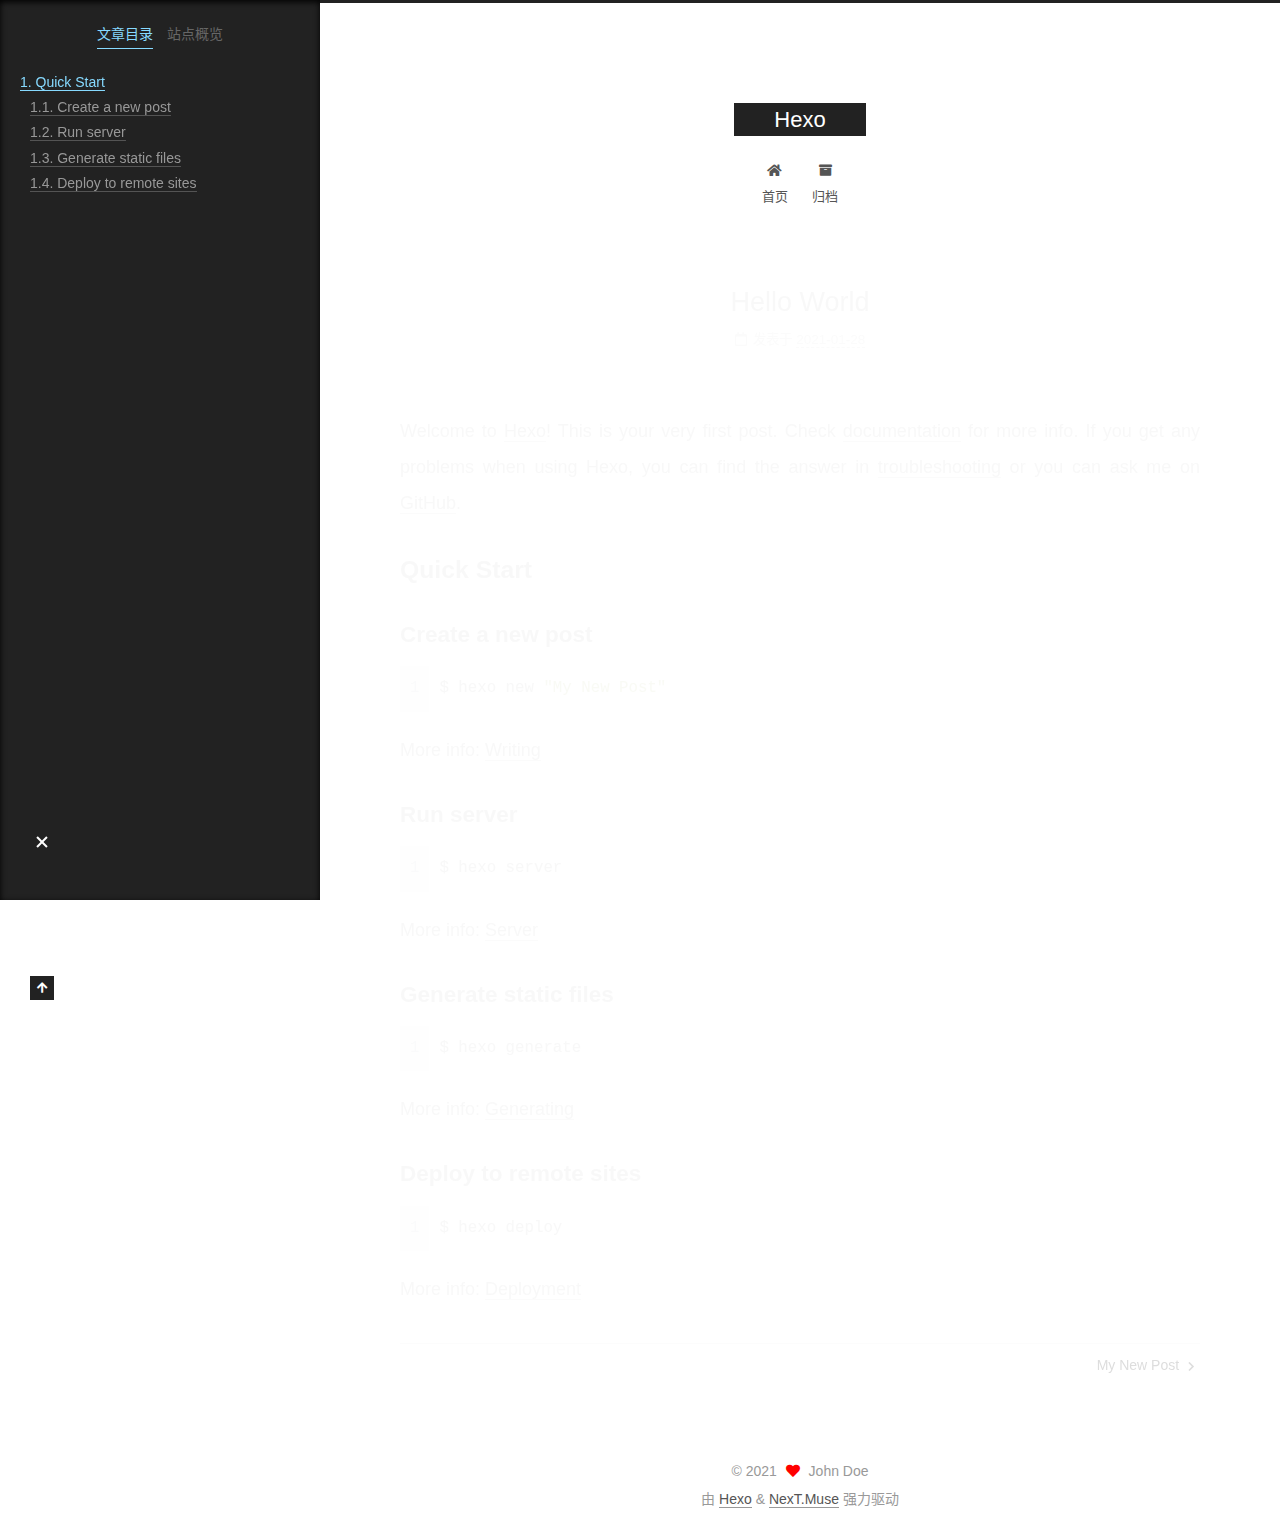
<file: 2021/01/28/hello-world/index.html>
<!DOCTYPE html>
<html lang="zh-CN">
<head>
  <meta charset="UTF-8">
<meta name="viewport" content="width=device-width, initial-scale=1, maximum-scale=2">
<meta name="theme-color" content="#222">
<meta name="generator" content="Hexo 5.3.0">
  <link rel="apple-touch-icon" sizes="180x180" href="/images/apple-touch-icon-next.png">
  <link rel="icon" type="image/png" sizes="32x32" href="/images/favicon-32x32-next.png">
  <link rel="icon" type="image/png" sizes="16x16" href="/images/favicon-16x16-next.png">
  <link rel="mask-icon" href="/images/logo.svg" color="#222">

<link rel="stylesheet" href="/css/main.css">


<link rel="stylesheet" href="/lib/font-awesome/css/all.min.css">

<script id="hexo-configurations">
    var NexT = window.NexT || {};
    var CONFIG = {"hostname":"example.com","root":"/","scheme":"Muse","version":"7.8.0","exturl":false,"sidebar":{"position":"left","display":"post","padding":18,"offset":12,"onmobile":false},"copycode":{"enable":false,"show_result":false,"style":null},"back2top":{"enable":true,"sidebar":false,"scrollpercent":false},"bookmark":{"enable":false,"color":"#222","save":"auto"},"fancybox":false,"mediumzoom":false,"lazyload":false,"pangu":false,"comments":{"style":"tabs","active":null,"storage":true,"lazyload":false,"nav":null},"algolia":{"hits":{"per_page":10},"labels":{"input_placeholder":"Search for Posts","hits_empty":"We didn't find any results for the search: ${query}","hits_stats":"${hits} results found in ${time} ms"}},"localsearch":{"enable":false,"trigger":"auto","top_n_per_article":1,"unescape":false,"preload":false},"motion":{"enable":true,"async":false,"transition":{"post_block":"fadeIn","post_header":"slideDownIn","post_body":"slideDownIn","coll_header":"slideLeftIn","sidebar":"slideUpIn"}}};
  </script>

  <meta name="description" content="Welcome to Hexo! This is your very first post. Check documentation for more info. If you get any problems when using Hexo, you can find the answer in troubleshooting or you can ask me on GitHub. Quick">
<meta property="og:type" content="article">
<meta property="og:title" content="Hello World">
<meta property="og:url" content="http://example.com/2021/01/28/hello-world/index.html">
<meta property="og:site_name" content="Hexo">
<meta property="og:description" content="Welcome to Hexo! This is your very first post. Check documentation for more info. If you get any problems when using Hexo, you can find the answer in troubleshooting or you can ask me on GitHub. Quick">
<meta property="og:locale" content="zh_CN">
<meta property="article:published_time" content="2021-01-28T01:48:33.068Z">
<meta property="article:modified_time" content="2021-01-28T01:48:33.068Z">
<meta property="article:author" content="John Doe">
<meta name="twitter:card" content="summary">

<link rel="canonical" href="http://example.com/2021/01/28/hello-world/">


<script id="page-configurations">
  // https://hexo.io/docs/variables.html
  CONFIG.page = {
    sidebar: "",
    isHome : false,
    isPost : true,
    lang   : 'zh-CN'
  };
</script>

  <title>Hello World | Hexo</title>
  






  <noscript>
  <style>
  .use-motion .brand,
  .use-motion .menu-item,
  .sidebar-inner,
  .use-motion .post-block,
  .use-motion .pagination,
  .use-motion .comments,
  .use-motion .post-header,
  .use-motion .post-body,
  .use-motion .collection-header { opacity: initial; }

  .use-motion .site-title,
  .use-motion .site-subtitle {
    opacity: initial;
    top: initial;
  }

  .use-motion .logo-line-before i { left: initial; }
  .use-motion .logo-line-after i { right: initial; }
  </style>
</noscript>

</head>

<body itemscope itemtype="http://schema.org/WebPage">
  <div class="container use-motion">
    <div class="headband"></div>

    <header class="header" itemscope itemtype="http://schema.org/WPHeader">
      <div class="header-inner"><div class="site-brand-container">
  <div class="site-nav-toggle">
    <div class="toggle" aria-label="切换导航栏">
      <span class="toggle-line toggle-line-first"></span>
      <span class="toggle-line toggle-line-middle"></span>
      <span class="toggle-line toggle-line-last"></span>
    </div>
  </div>

  <div class="site-meta">

    <a href="/" class="brand" rel="start">
      <span class="logo-line-before"><i></i></span>
      <h1 class="site-title">Hexo</h1>
      <span class="logo-line-after"><i></i></span>
    </a>
  </div>

  <div class="site-nav-right">
    <div class="toggle popup-trigger">
    </div>
  </div>
</div>




<nav class="site-nav">
  <ul id="menu" class="main-menu menu">
        <li class="menu-item menu-item-home">

    <a href="/" rel="section"><i class="fa fa-home fa-fw"></i>首页</a>

  </li>
        <li class="menu-item menu-item-archives">

    <a href="/archives/" rel="section"><i class="fa fa-archive fa-fw"></i>归档</a>

  </li>
  </ul>
</nav>




</div>
    </header>

    
  <div class="back-to-top">
    <i class="fa fa-arrow-up"></i>
    <span>0%</span>
  </div>


    <main class="main">
      <div class="main-inner">
        <div class="content-wrap">
          

          <div class="content post posts-expand">
            

    
  
  
  <article itemscope itemtype="http://schema.org/Article" class="post-block" lang="zh-CN">
    <link itemprop="mainEntityOfPage" href="http://example.com/2021/01/28/hello-world/">

    <span hidden itemprop="author" itemscope itemtype="http://schema.org/Person">
      <meta itemprop="image" content="/images/avatar.gif">
      <meta itemprop="name" content="John Doe">
      <meta itemprop="description" content="">
    </span>

    <span hidden itemprop="publisher" itemscope itemtype="http://schema.org/Organization">
      <meta itemprop="name" content="Hexo">
    </span>
      <header class="post-header">
        <h1 class="post-title" itemprop="name headline">
          Hello World
        </h1>

        <div class="post-meta">
            <span class="post-meta-item">
              <span class="post-meta-item-icon">
                <i class="far fa-calendar"></i>
              </span>
              <span class="post-meta-item-text">发表于</span>

              <time title="创建时间：2021-01-28 09:48:33" itemprop="dateCreated datePublished" datetime="2021-01-28T09:48:33+08:00">2021-01-28</time>
            </span>

          

        </div>
      </header>

    
    
    
    <div class="post-body" itemprop="articleBody">

      
        <p>Welcome to <a target="_blank" rel="noopener" href="https://hexo.io/">Hexo</a>! This is your very first post. Check <a target="_blank" rel="noopener" href="https://hexo.io/docs/">documentation</a> for more info. If you get any problems when using Hexo, you can find the answer in <a target="_blank" rel="noopener" href="https://hexo.io/docs/troubleshooting.html">troubleshooting</a> or you can ask me on <a target="_blank" rel="noopener" href="https://github.com/hexojs/hexo/issues">GitHub</a>.</p>
<h2 id="Quick-Start"><a href="#Quick-Start" class="headerlink" title="Quick Start"></a>Quick Start</h2><h3 id="Create-a-new-post"><a href="#Create-a-new-post" class="headerlink" title="Create a new post"></a>Create a new post</h3><figure class="highlight bash"><table><tr><td class="gutter"><pre><span class="line">1</span><br></pre></td><td class="code"><pre><span class="line">$ hexo new <span class="string">&quot;My New Post&quot;</span></span><br></pre></td></tr></table></figure>
<p>More info: <a target="_blank" rel="noopener" href="https://hexo.io/docs/writing.html">Writing</a></p>
<h3 id="Run-server"><a href="#Run-server" class="headerlink" title="Run server"></a>Run server</h3><figure class="highlight bash"><table><tr><td class="gutter"><pre><span class="line">1</span><br></pre></td><td class="code"><pre><span class="line">$ hexo server</span><br></pre></td></tr></table></figure>
<p>More info: <a target="_blank" rel="noopener" href="https://hexo.io/docs/server.html">Server</a></p>
<h3 id="Generate-static-files"><a href="#Generate-static-files" class="headerlink" title="Generate static files"></a>Generate static files</h3><figure class="highlight bash"><table><tr><td class="gutter"><pre><span class="line">1</span><br></pre></td><td class="code"><pre><span class="line">$ hexo generate</span><br></pre></td></tr></table></figure>
<p>More info: <a target="_blank" rel="noopener" href="https://hexo.io/docs/generating.html">Generating</a></p>
<h3 id="Deploy-to-remote-sites"><a href="#Deploy-to-remote-sites" class="headerlink" title="Deploy to remote sites"></a>Deploy to remote sites</h3><figure class="highlight bash"><table><tr><td class="gutter"><pre><span class="line">1</span><br></pre></td><td class="code"><pre><span class="line">$ hexo deploy</span><br></pre></td></tr></table></figure>
<p>More info: <a target="_blank" rel="noopener" href="https://hexo.io/docs/one-command-deployment.html">Deployment</a></p>

    </div>

    
    
    

      <footer class="post-footer">

        


        
    <div class="post-nav">
      <div class="post-nav-item"></div>
      <div class="post-nav-item">
    <a href="/2021/01/28/My-New-Post/" rel="next" title="My New Post">
      My New Post <i class="fa fa-chevron-right"></i>
    </a></div>
    </div>
      </footer>
    
  </article>
  
  
  



          </div>
          

<script>
  window.addEventListener('tabs:register', () => {
    let { activeClass } = CONFIG.comments;
    if (CONFIG.comments.storage) {
      activeClass = localStorage.getItem('comments_active') || activeClass;
    }
    if (activeClass) {
      let activeTab = document.querySelector(`a[href="#comment-${activeClass}"]`);
      if (activeTab) {
        activeTab.click();
      }
    }
  });
  if (CONFIG.comments.storage) {
    window.addEventListener('tabs:click', event => {
      if (!event.target.matches('.tabs-comment .tab-content .tab-pane')) return;
      let commentClass = event.target.classList[1];
      localStorage.setItem('comments_active', commentClass);
    });
  }
</script>

        </div>
          
  
  <div class="toggle sidebar-toggle">
    <span class="toggle-line toggle-line-first"></span>
    <span class="toggle-line toggle-line-middle"></span>
    <span class="toggle-line toggle-line-last"></span>
  </div>

  <aside class="sidebar">
    <div class="sidebar-inner">

      <ul class="sidebar-nav motion-element">
        <li class="sidebar-nav-toc">
          文章目录
        </li>
        <li class="sidebar-nav-overview">
          站点概览
        </li>
      </ul>

      <!--noindex-->
      <div class="post-toc-wrap sidebar-panel">
          <div class="post-toc motion-element"><ol class="nav"><li class="nav-item nav-level-2"><a class="nav-link" href="#Quick-Start"><span class="nav-number">1.</span> <span class="nav-text">Quick Start</span></a><ol class="nav-child"><li class="nav-item nav-level-3"><a class="nav-link" href="#Create-a-new-post"><span class="nav-number">1.1.</span> <span class="nav-text">Create a new post</span></a></li><li class="nav-item nav-level-3"><a class="nav-link" href="#Run-server"><span class="nav-number">1.2.</span> <span class="nav-text">Run server</span></a></li><li class="nav-item nav-level-3"><a class="nav-link" href="#Generate-static-files"><span class="nav-number">1.3.</span> <span class="nav-text">Generate static files</span></a></li><li class="nav-item nav-level-3"><a class="nav-link" href="#Deploy-to-remote-sites"><span class="nav-number">1.4.</span> <span class="nav-text">Deploy to remote sites</span></a></li></ol></li></ol></div>
      </div>
      <!--/noindex-->

      <div class="site-overview-wrap sidebar-panel">
        <div class="site-author motion-element" itemprop="author" itemscope itemtype="http://schema.org/Person">
  <p class="site-author-name" itemprop="name">John Doe</p>
  <div class="site-description" itemprop="description"></div>
</div>
<div class="site-state-wrap motion-element">
  <nav class="site-state">
      <div class="site-state-item site-state-posts">
          <a href="/archives/">
        
          <span class="site-state-item-count">2</span>
          <span class="site-state-item-name">日志</span>
        </a>
      </div>
  </nav>
</div>



      </div>

    </div>
  </aside>
  <div id="sidebar-dimmer"></div>


      </div>
    </main>

    <footer class="footer">
      <div class="footer-inner">
        

        

<div class="copyright">
  
  &copy; 
  <span itemprop="copyrightYear">2021</span>
  <span class="with-love">
    <i class="fa fa-heart"></i>
  </span>
  <span class="author" itemprop="copyrightHolder">John Doe</span>
</div>
  <div class="powered-by">由 <a href="https://hexo.io/" class="theme-link" rel="noopener" target="_blank">Hexo</a> & <a href="https://muse.theme-next.org/" class="theme-link" rel="noopener" target="_blank">NexT.Muse</a> 强力驱动
  </div>

        








      </div>
    </footer>
  </div>

  
  <script src="/lib/anime.min.js"></script>
  <script src="/lib/velocity/velocity.min.js"></script>
  <script src="/lib/velocity/velocity.ui.min.js"></script>

<script src="/js/utils.js"></script>

<script src="/js/motion.js"></script>


<script src="/js/schemes/muse.js"></script>


<script src="/js/next-boot.js"></script>




  















  

  

</body>
</html>
</file>
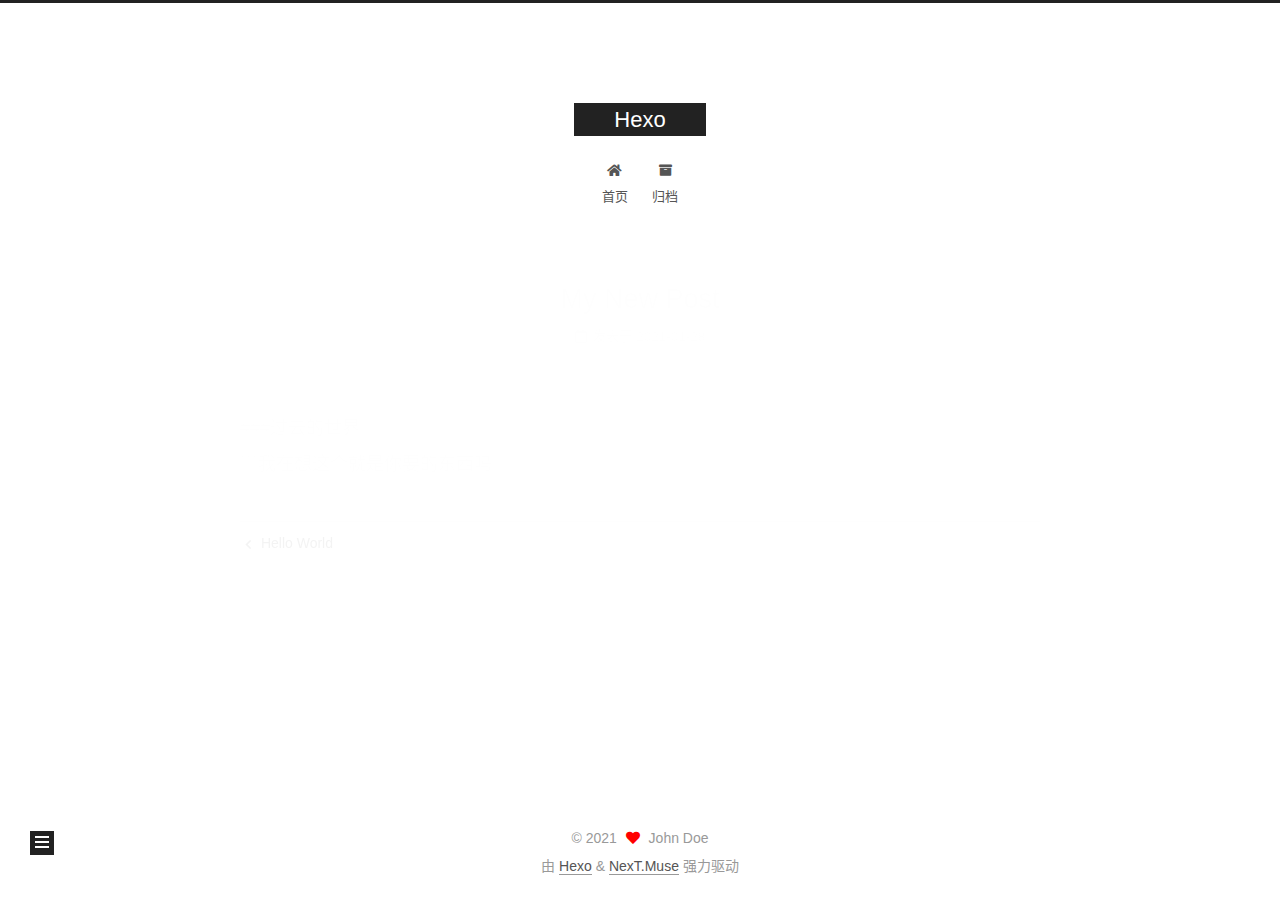
<file: 2021/01/28/My-New-Post/index.html>
<!DOCTYPE html>
<html lang="zh-CN">
<head>
  <meta charset="UTF-8">
<meta name="viewport" content="width=device-width, initial-scale=1, maximum-scale=2">
<meta name="theme-color" content="#222">
<meta name="generator" content="Hexo 5.3.0">
  <link rel="apple-touch-icon" sizes="180x180" href="/images/apple-touch-icon-next.png">
  <link rel="icon" type="image/png" sizes="32x32" href="/images/favicon-32x32-next.png">
  <link rel="icon" type="image/png" sizes="16x16" href="/images/favicon-16x16-next.png">
  <link rel="mask-icon" href="/images/logo.svg" color="#222">

<link rel="stylesheet" href="/css/main.css">


<link rel="stylesheet" href="/lib/font-awesome/css/all.min.css">

<script id="hexo-configurations">
    var NexT = window.NexT || {};
    var CONFIG = {"hostname":"example.com","root":"/","scheme":"Muse","version":"7.8.0","exturl":false,"sidebar":{"position":"left","display":"post","padding":18,"offset":12,"onmobile":false},"copycode":{"enable":false,"show_result":false,"style":null},"back2top":{"enable":true,"sidebar":false,"scrollpercent":false},"bookmark":{"enable":false,"color":"#222","save":"auto"},"fancybox":false,"mediumzoom":false,"lazyload":false,"pangu":false,"comments":{"style":"tabs","active":null,"storage":true,"lazyload":false,"nav":null},"algolia":{"hits":{"per_page":10},"labels":{"input_placeholder":"Search for Posts","hits_empty":"We didn't find any results for the search: ${query}","hits_stats":"${hits} results found in ${time} ms"}},"localsearch":{"enable":false,"trigger":"auto","top_n_per_article":1,"unescape":false,"preload":false},"motion":{"enable":true,"async":false,"transition":{"post_block":"fadeIn","post_header":"slideDownIn","post_body":"slideDownIn","coll_header":"slideLeftIn","sidebar":"slideUpIn"}}};
  </script>

  <meta name="description" content="###过去的世界&#96;&#96;&#96;我在想这个就是你要的东西吗">
<meta property="og:type" content="article">
<meta property="og:title" content="My New Post">
<meta property="og:url" content="http://example.com/2021/01/28/My-New-Post/index.html">
<meta property="og:site_name" content="Hexo">
<meta property="og:description" content="###过去的世界&#96;&#96;&#96;我在想这个就是你要的东西吗">
<meta property="og:locale" content="zh_CN">
<meta property="article:published_time" content="2021-01-28T03:57:47.000Z">
<meta property="article:modified_time" content="2021-01-28T03:58:44.810Z">
<meta property="article:author" content="John Doe">
<meta name="twitter:card" content="summary">

<link rel="canonical" href="http://example.com/2021/01/28/My-New-Post/">


<script id="page-configurations">
  // https://hexo.io/docs/variables.html
  CONFIG.page = {
    sidebar: "",
    isHome : false,
    isPost : true,
    lang   : 'zh-CN'
  };
</script>

  <title>My New Post | Hexo</title>
  






  <noscript>
  <style>
  .use-motion .brand,
  .use-motion .menu-item,
  .sidebar-inner,
  .use-motion .post-block,
  .use-motion .pagination,
  .use-motion .comments,
  .use-motion .post-header,
  .use-motion .post-body,
  .use-motion .collection-header { opacity: initial; }

  .use-motion .site-title,
  .use-motion .site-subtitle {
    opacity: initial;
    top: initial;
  }

  .use-motion .logo-line-before i { left: initial; }
  .use-motion .logo-line-after i { right: initial; }
  </style>
</noscript>

</head>

<body itemscope itemtype="http://schema.org/WebPage">
  <div class="container use-motion">
    <div class="headband"></div>

    <header class="header" itemscope itemtype="http://schema.org/WPHeader">
      <div class="header-inner"><div class="site-brand-container">
  <div class="site-nav-toggle">
    <div class="toggle" aria-label="切换导航栏">
      <span class="toggle-line toggle-line-first"></span>
      <span class="toggle-line toggle-line-middle"></span>
      <span class="toggle-line toggle-line-last"></span>
    </div>
  </div>

  <div class="site-meta">

    <a href="/" class="brand" rel="start">
      <span class="logo-line-before"><i></i></span>
      <h1 class="site-title">Hexo</h1>
      <span class="logo-line-after"><i></i></span>
    </a>
  </div>

  <div class="site-nav-right">
    <div class="toggle popup-trigger">
    </div>
  </div>
</div>




<nav class="site-nav">
  <ul id="menu" class="main-menu menu">
        <li class="menu-item menu-item-home">

    <a href="/" rel="section"><i class="fa fa-home fa-fw"></i>首页</a>

  </li>
        <li class="menu-item menu-item-archives">

    <a href="/archives/" rel="section"><i class="fa fa-archive fa-fw"></i>归档</a>

  </li>
  </ul>
</nav>




</div>
    </header>

    
  <div class="back-to-top">
    <i class="fa fa-arrow-up"></i>
    <span>0%</span>
  </div>


    <main class="main">
      <div class="main-inner">
        <div class="content-wrap">
          

          <div class="content post posts-expand">
            

    
  
  
  <article itemscope itemtype="http://schema.org/Article" class="post-block" lang="zh-CN">
    <link itemprop="mainEntityOfPage" href="http://example.com/2021/01/28/My-New-Post/">

    <span hidden itemprop="author" itemscope itemtype="http://schema.org/Person">
      <meta itemprop="image" content="/images/avatar.gif">
      <meta itemprop="name" content="John Doe">
      <meta itemprop="description" content="">
    </span>

    <span hidden itemprop="publisher" itemscope itemtype="http://schema.org/Organization">
      <meta itemprop="name" content="Hexo">
    </span>
      <header class="post-header">
        <h1 class="post-title" itemprop="name headline">
          My New Post
        </h1>

        <div class="post-meta">
            <span class="post-meta-item">
              <span class="post-meta-item-icon">
                <i class="far fa-calendar"></i>
              </span>
              <span class="post-meta-item-text">发表于</span>
              

              <time title="创建时间：2021-01-28 11:57:47 / 修改时间：11:58:44" itemprop="dateCreated datePublished" datetime="2021-01-28T11:57:47+08:00">2021-01-28</time>
            </span>

          

        </div>
      </header>

    
    
    
    <div class="post-body" itemprop="articleBody">

      
        <p>###过去的世界<br>```我在想这个就是你要的东西吗</p>

    </div>

    
    
    

      <footer class="post-footer">

        


        
    <div class="post-nav">
      <div class="post-nav-item">
    <a href="/2021/01/28/hello-world/" rel="prev" title="Hello World">
      <i class="fa fa-chevron-left"></i> Hello World
    </a></div>
      <div class="post-nav-item"></div>
    </div>
      </footer>
    
  </article>
  
  
  



          </div>
          

<script>
  window.addEventListener('tabs:register', () => {
    let { activeClass } = CONFIG.comments;
    if (CONFIG.comments.storage) {
      activeClass = localStorage.getItem('comments_active') || activeClass;
    }
    if (activeClass) {
      let activeTab = document.querySelector(`a[href="#comment-${activeClass}"]`);
      if (activeTab) {
        activeTab.click();
      }
    }
  });
  if (CONFIG.comments.storage) {
    window.addEventListener('tabs:click', event => {
      if (!event.target.matches('.tabs-comment .tab-content .tab-pane')) return;
      let commentClass = event.target.classList[1];
      localStorage.setItem('comments_active', commentClass);
    });
  }
</script>

        </div>
          
  
  <div class="toggle sidebar-toggle">
    <span class="toggle-line toggle-line-first"></span>
    <span class="toggle-line toggle-line-middle"></span>
    <span class="toggle-line toggle-line-last"></span>
  </div>

  <aside class="sidebar">
    <div class="sidebar-inner">

      <ul class="sidebar-nav motion-element">
        <li class="sidebar-nav-toc">
          文章目录
        </li>
        <li class="sidebar-nav-overview">
          站点概览
        </li>
      </ul>

      <!--noindex-->
      <div class="post-toc-wrap sidebar-panel">
      </div>
      <!--/noindex-->

      <div class="site-overview-wrap sidebar-panel">
        <div class="site-author motion-element" itemprop="author" itemscope itemtype="http://schema.org/Person">
  <p class="site-author-name" itemprop="name">John Doe</p>
  <div class="site-description" itemprop="description"></div>
</div>
<div class="site-state-wrap motion-element">
  <nav class="site-state">
      <div class="site-state-item site-state-posts">
          <a href="/archives/">
        
          <span class="site-state-item-count">2</span>
          <span class="site-state-item-name">日志</span>
        </a>
      </div>
  </nav>
</div>



      </div>

    </div>
  </aside>
  <div id="sidebar-dimmer"></div>


      </div>
    </main>

    <footer class="footer">
      <div class="footer-inner">
        

        

<div class="copyright">
  
  &copy; 
  <span itemprop="copyrightYear">2021</span>
  <span class="with-love">
    <i class="fa fa-heart"></i>
  </span>
  <span class="author" itemprop="copyrightHolder">John Doe</span>
</div>
  <div class="powered-by">由 <a href="https://hexo.io/" class="theme-link" rel="noopener" target="_blank">Hexo</a> & <a href="https://muse.theme-next.org/" class="theme-link" rel="noopener" target="_blank">NexT.Muse</a> 强力驱动
  </div>

        








      </div>
    </footer>
  </div>

  
  <script src="/lib/anime.min.js"></script>
  <script src="/lib/velocity/velocity.min.js"></script>
  <script src="/lib/velocity/velocity.ui.min.js"></script>

<script src="/js/utils.js"></script>

<script src="/js/motion.js"></script>


<script src="/js/schemes/muse.js"></script>


<script src="/js/next-boot.js"></script>




  















  

  

</body>
</html>
</file>
<file: css/main.css>
:root {
  --body-bg-color: #fff;
  --content-bg-color: #fff;
  --card-bg-color: #f5f5f5;
  --text-color: #555;
  --blockquote-color: #666;
  --link-color: #555;
  --link-hover-color: #222;
  --brand-color: #fff;
  --brand-hover-color: #fff;
  --table-row-odd-bg-color: #f9f9f9;
  --table-row-hover-bg-color: #f5f5f5;
  --menu-item-bg-color: #f5f5f5;
  --btn-default-bg: #222;
  --btn-default-color: #fff;
  --btn-default-border-color: #222;
  --btn-default-hover-bg: #fff;
  --btn-default-hover-color: #222;
  --btn-default-hover-border-color: #222;
}
html {
  line-height: 1.15; /* 1 */
  -webkit-text-size-adjust: 100%; /* 2 */
}
body {
  margin: 0;
}
main {
  display: block;
}
h1 {
  font-size: 2em;
  margin: 0.67em 0;
}
hr {
  box-sizing: content-box; /* 1 */
  height: 0; /* 1 */
  overflow: visible; /* 2 */
}
pre {
  font-family: monospace, monospace; /* 1 */
  font-size: 1em; /* 2 */
}
a {
  background: transparent;
}
abbr[title] {
  border-bottom: none; /* 1 */
  text-decoration: underline; /* 2 */
  text-decoration: underline dotted; /* 2 */
}
b,
strong {
  font-weight: bolder;
}
code,
kbd,
samp {
  font-family: monospace, monospace; /* 1 */
  font-size: 1em; /* 2 */
}
small {
  font-size: 80%;
}
sub,
sup {
  font-size: 75%;
  line-height: 0;
  position: relative;
  vertical-align: baseline;
}
sub {
  bottom: -0.25em;
}
sup {
  top: -0.5em;
}
img {
  border-style: none;
}
button,
input,
optgroup,
select,
textarea {
  font-family: inherit; /* 1 */
  font-size: 100%; /* 1 */
  line-height: 1.15; /* 1 */
  margin: 0; /* 2 */
}
button,
input {
/* 1 */
  overflow: visible;
}
button,
select {
/* 1 */
  text-transform: none;
}
button,
[type='button'],
[type='reset'],
[type='submit'] {
  -webkit-appearance: button;
}
button::-moz-focus-inner,
[type='button']::-moz-focus-inner,
[type='reset']::-moz-focus-inner,
[type='submit']::-moz-focus-inner {
  border-style: none;
  padding: 0;
}
button:-moz-focusring,
[type='button']:-moz-focusring,
[type='reset']:-moz-focusring,
[type='submit']:-moz-focusring {
  outline: 1px dotted ButtonText;
}
fieldset {
  padding: 0.35em 0.75em 0.625em;
}
legend {
  box-sizing: border-box; /* 1 */
  color: inherit; /* 2 */
  display: table; /* 1 */
  max-width: 100%; /* 1 */
  padding: 0; /* 3 */
  white-space: normal; /* 1 */
}
progress {
  vertical-align: baseline;
}
textarea {
  overflow: auto;
}
[type='checkbox'],
[type='radio'] {
  box-sizing: border-box; /* 1 */
  padding: 0; /* 2 */
}
[type='number']::-webkit-inner-spin-button,
[type='number']::-webkit-outer-spin-button {
  height: auto;
}
[type='search'] {
  outline-offset: -2px; /* 2 */
  -webkit-appearance: textfield; /* 1 */
}
[type='search']::-webkit-search-decoration {
  -webkit-appearance: none;
}
::-webkit-file-upload-button {
  font: inherit; /* 2 */
  -webkit-appearance: button; /* 1 */
}
details {
  display: block;
}
summary {
  display: list-item;
}
template {
  display: none;
}
[hidden] {
  display: none;
}
::selection {
  background: #262a30;
  color: #eee;
}
html,
body {
  height: 100%;
}
body {
  background: var(--body-bg-color);
  color: var(--text-color);
  font-family: 'Lato', "PingFang SC", "Microsoft YaHei", sans-serif;
  font-size: 1em;
  line-height: 2;
}
@media (max-width: 991px) {
  body {
    padding-left: 0 !important;
    padding-right: 0 !important;
  }
}
h1,
h2,
h3,
h4,
h5,
h6 {
  font-family: 'Lato', "PingFang SC", "Microsoft YaHei", sans-serif;
  font-weight: bold;
  line-height: 1.5;
  margin: 20px 0 15px;
}
h1 {
  font-size: 1.5em;
}
h2 {
  font-size: 1.375em;
}
h3 {
  font-size: 1.25em;
}
h4 {
  font-size: 1.125em;
}
h5 {
  font-size: 1em;
}
h6 {
  font-size: 0.875em;
}
p {
  margin: 0 0 20px 0;
}
a,
span.exturl {
  border-bottom: 1px solid #999;
  color: var(--link-color);
  outline: 0;
  text-decoration: none;
  overflow-wrap: break-word;
  word-wrap: break-word;
  cursor: pointer;
}
a:hover,
span.exturl:hover {
  border-bottom-color: var(--link-hover-color);
  color: var(--link-hover-color);
}
iframe,
img,
video {
  display: block;
  margin-left: auto;
  margin-right: auto;
  max-width: 100%;
}
hr {
  background-image: repeating-linear-gradient(-45deg, #ddd, #ddd 4px, transparent 4px, transparent 8px);
  border: 0;
  height: 3px;
  margin: 40px 0;
}
blockquote {
  border-left: 4px solid #ddd;
  color: var(--blockquote-color);
  margin: 0;
  padding: 0 15px;
}
blockquote cite::before {
  content: '-';
  padding: 0 5px;
}
dt {
  font-weight: bold;
}
dd {
  margin: 0;
  padding: 0;
}
kbd {
  background-color: #f5f5f5;
  background-image: linear-gradient(#eee, #fff, #eee);
  border: 1px solid #ccc;
  border-radius: 0.2em;
  box-shadow: 0.1em 0.1em 0.2em rgba(0,0,0,0.1);
  color: #555;
  font-family: inherit;
  padding: 0.1em 0.3em;
  white-space: nowrap;
}
.table-container {
  overflow: auto;
}
table {
  border-collapse: collapse;
  border-spacing: 0;
  font-size: 0.875em;
  margin: 0 0 20px 0;
  width: 100%;
}
tbody tr:nth-of-type(odd) {
  background: var(--table-row-odd-bg-color);
}
tbody tr:hover {
  background: var(--table-row-hover-bg-color);
}
caption,
th,
td {
  font-weight: normal;
  padding: 8px;
  vertical-align: middle;
}
th,
td {
  border: 1px solid #ddd;
  border-bottom: 3px solid #ddd;
}
th {
  font-weight: 700;
  padding-bottom: 10px;
}
td {
  border-bottom-width: 1px;
}
.btn {
  background: var(--btn-default-bg);
  border: 2px solid var(--btn-default-border-color);
  border-radius: 0;
  color: var(--btn-default-color);
  display: inline-block;
  font-size: 0.875em;
  line-height: 2;
  padding: 0 20px;
  text-decoration: none;
  transition-property: background-color;
  transition-delay: 0s;
  transition-duration: 0.2s;
  transition-timing-function: ease-in-out;
}
.btn:hover {
  background: var(--btn-default-hover-bg);
  border-color: var(--btn-default-hover-border-color);
  color: var(--btn-default-hover-color);
}
.btn + .btn {
  margin: 0 0 8px 8px;
}
.btn .fa-fw {
  text-align: left;
  width: 1.285714285714286em;
}
.toggle {
  line-height: 0;
}
.toggle .toggle-line {
  background: #fff;
  display: inline-block;
  height: 2px;
  left: 0;
  position: relative;
  top: 0;
  transition: all 0.4s;
  vertical-align: top;
  width: 100%;
}
.toggle .toggle-line:not(:first-child) {
  margin-top: 3px;
}
.toggle.toggle-arrow .toggle-line-first {
  left: 50%;
  top: 2px;
  transform: rotate(45deg);
  width: 50%;
}
.toggle.toggle-arrow .toggle-line-middle {
  left: 2px;
  width: 90%;
}
.toggle.toggle-arrow .toggle-line-last {
  left: 50%;
  top: -2px;
  transform: rotate(-45deg);
  width: 50%;
}
.toggle.toggle-close .toggle-line-first {
  transform: rotate(-45deg);
  top: 5px;
}
.toggle.toggle-close .toggle-line-middle {
  opacity: 0;
}
.toggle.toggle-close .toggle-line-last {
  transform: rotate(45deg);
  top: -5px;
}
.highlight,
pre {
  background: #f7f7f7;
  color: #4d4d4c;
  line-height: 1.6;
  margin: 0 auto 20px;
}
pre,
code {
  font-family: consolas, Menlo, monospace, "PingFang SC", "Microsoft YaHei";
}
code {
  background: #eee;
  border-radius: 3px;
  color: #555;
  padding: 2px 4px;
  overflow-wrap: break-word;
  word-wrap: break-word;
}
.highlight *::selection {
  background: #d6d6d6;
}
.highlight pre {
  border: 0;
  margin: 0;
  padding: 10px 0;
}
.highlight table {
  border: 0;
  margin: 0;
  width: auto;
}
.highlight td {
  border: 0;
  padding: 0;
}
.highlight figcaption {
  background: #eff2f3;
  color: #4d4d4c;
  display: flex;
  font-size: 0.875em;
  justify-content: space-between;
  line-height: 1.2;
  padding: 0.5em;
}
.highlight figcaption a {
  color: #4d4d4c;
}
.highlight figcaption a:hover {
  border-bottom-color: #4d4d4c;
}
.highlight .gutter {
  -moz-user-select: none;
  -ms-user-select: none;
  -webkit-user-select: none;
  user-select: none;
}
.highlight .gutter pre {
  background: #eff2f3;
  color: #869194;
  padding-left: 10px;
  padding-right: 10px;
  text-align: right;
}
.highlight .code pre {
  background: #f7f7f7;
  padding-left: 10px;
  width: 100%;
}
.gist table {
  width: auto;
}
.gist table td {
  border: 0;
}
pre {
  overflow: auto;
  padding: 10px;
}
pre code {
  background: none;
  color: #4d4d4c;
  font-size: 0.875em;
  padding: 0;
  text-shadow: none;
}
pre .deletion {
  background: #fdd;
}
pre .addition {
  background: #dfd;
}
pre .meta {
  color: #eab700;
  -moz-user-select: none;
  -ms-user-select: none;
  -webkit-user-select: none;
  user-select: none;
}
pre .comment {
  color: #8e908c;
}
pre .variable,
pre .attribute,
pre .tag,
pre .name,
pre .regexp,
pre .ruby .constant,
pre .xml .tag .title,
pre .xml .pi,
pre .xml .doctype,
pre .html .doctype,
pre .css .id,
pre .css .class,
pre .css .pseudo {
  color: #c82829;
}
pre .number,
pre .preprocessor,
pre .built_in,
pre .builtin-name,
pre .literal,
pre .params,
pre .constant,
pre .command {
  color: #f5871f;
}
pre .ruby .class .title,
pre .css .rules .attribute,
pre .string,
pre .symbol,
pre .value,
pre .inheritance,
pre .header,
pre .ruby .symbol,
pre .xml .cdata,
pre .special,
pre .formula {
  color: #718c00;
}
pre .title,
pre .css .hexcolor {
  color: #3e999f;
}
pre .function,
pre .python .decorator,
pre .python .title,
pre .ruby .function .title,
pre .ruby .title .keyword,
pre .perl .sub,
pre .javascript .title,
pre .coffeescript .title {
  color: #4271ae;
}
pre .keyword,
pre .javascript .function {
  color: #8959a8;
}
.blockquote-center {
  border-left: none;
  margin: 40px 0;
  padding: 0;
  position: relative;
  text-align: center;
}
.blockquote-center .fa {
  display: block;
  opacity: 0.6;
  position: absolute;
  width: 100%;
}
.blockquote-center .fa-quote-left {
  border-top: 1px solid #ccc;
  text-align: left;
  top: -20px;
}
.blockquote-center .fa-quote-right {
  border-bottom: 1px solid #ccc;
  text-align: right;
  bottom: -20px;
}
.blockquote-center p,
.blockquote-center div {
  text-align: center;
}
.post-body .group-picture img {
  margin: 0 auto;
  padding: 0 3px;
}
.group-picture-row {
  margin-bottom: 6px;
  overflow: hidden;
}
.group-picture-column {
  float: left;
  margin-bottom: 10px;
}
.post-body .label {
  color: #555;
  display: inline;
  padding: 0 2px;
}
.post-body .label.default {
  background: #f0f0f0;
}
.post-body .label.primary {
  background: #efe6f7;
}
.post-body .label.info {
  background: #e5f2f8;
}
.post-body .label.success {
  background: #e7f4e9;
}
.post-body .label.warning {
  background: #fcf6e1;
}
.post-body .label.danger {
  background: #fae8eb;
}
.post-body .tabs {
  margin-bottom: 20px;
}
.post-body .tabs,
.tabs-comment {
  display: block;
  padding-top: 10px;
  position: relative;
}
.post-body .tabs ul.nav-tabs,
.tabs-comment ul.nav-tabs {
  display: flex;
  flex-wrap: wrap;
  margin: 0;
  margin-bottom: -1px;
  padding: 0;
}
@media (max-width: 413px) {
  .post-body .tabs ul.nav-tabs,
  .tabs-comment ul.nav-tabs {
    display: block;
    margin-bottom: 5px;
  }
}
.post-body .tabs ul.nav-tabs li.tab,
.tabs-comment ul.nav-tabs li.tab {
  border-bottom: 1px solid #ddd;
  border-left: 1px solid transparent;
  border-right: 1px solid transparent;
  border-top: 3px solid transparent;
  flex-grow: 1;
  list-style-type: none;
  border-radius: 0 0 0 0;
}
@media (max-width: 413px) {
  .post-body .tabs ul.nav-tabs li.tab,
  .tabs-comment ul.nav-tabs li.tab {
    border-bottom: 1px solid transparent;
    border-left: 3px solid transparent;
    border-right: 1px solid transparent;
    border-top: 1px solid transparent;
  }
}
@media (max-width: 413px) {
  .post-body .tabs ul.nav-tabs li.tab,
  .tabs-comment ul.nav-tabs li.tab {
    border-radius: 0;
  }
}
.post-body .tabs ul.nav-tabs li.tab a,
.tabs-comment ul.nav-tabs li.tab a {
  border-bottom: initial;
  display: block;
  line-height: 1.8;
  outline: 0;
  padding: 0.25em 0.75em;
  text-align: center;
  transition-delay: 0s;
  transition-duration: 0.2s;
  transition-timing-function: ease-out;
}
.post-body .tabs ul.nav-tabs li.tab a i,
.tabs-comment ul.nav-tabs li.tab a i {
  width: 1.285714285714286em;
}
.post-body .tabs ul.nav-tabs li.tab.active,
.tabs-comment ul.nav-tabs li.tab.active {
  border-bottom: 1px solid transparent;
  border-left: 1px solid #ddd;
  border-right: 1px solid #ddd;
  border-top: 3px solid #fc6423;
}
@media (max-width: 413px) {
  .post-body .tabs ul.nav-tabs li.tab.active,
  .tabs-comment ul.nav-tabs li.tab.active {
    border-bottom: 1px solid #ddd;
    border-left: 3px solid #fc6423;
    border-right: 1px solid #ddd;
    border-top: 1px solid #ddd;
  }
}
.post-body .tabs ul.nav-tabs li.tab.active a,
.tabs-comment ul.nav-tabs li.tab.active a {
  color: var(--link-color);
  cursor: default;
}
.post-body .tabs .tab-content .tab-pane,
.tabs-comment .tab-content .tab-pane {
  border: 1px solid #ddd;
  border-top: 0;
  padding: 20px 20px 0 20px;
  border-radius: 0;
}
.post-body .tabs .tab-content .tab-pane:not(.active),
.tabs-comment .tab-content .tab-pane:not(.active) {
  display: none;
}
.post-body .tabs .tab-content .tab-pane.active,
.tabs-comment .tab-content .tab-pane.active {
  display: block;
}
.post-body .tabs .tab-content .tab-pane.active:nth-of-type(1),
.tabs-comment .tab-content .tab-pane.active:nth-of-type(1) {
  border-radius: 0 0 0 0;
}
@media (max-width: 413px) {
  .post-body .tabs .tab-content .tab-pane.active:nth-of-type(1),
  .tabs-comment .tab-content .tab-pane.active:nth-of-type(1) {
    border-radius: 0;
  }
}
.post-body .note {
  border-radius: 3px;
  margin-bottom: 20px;
  padding: 1em;
  position: relative;
  border: 1px solid #eee;
  border-left-width: 5px;
}
.post-body .note h2,
.post-body .note h3,
.post-body .note h4,
.post-body .note h5,
.post-body .note h6 {
  margin-top: 0;
  border-bottom: initial;
  margin-bottom: 0;
  padding-top: 0;
}
.post-body .note p:first-child,
.post-body .note ul:first-child,
.post-body .note ol:first-child,
.post-body .note table:first-child,
.post-body .note pre:first-child,
.post-body .note blockquote:first-child,
.post-body .note img:first-child {
  margin-top: 0;
}
.post-body .note p:last-child,
.post-body .note ul:last-child,
.post-body .note ol:last-child,
.post-body .note table:last-child,
.post-body .note pre:last-child,
.post-body .note blockquote:last-child,
.post-body .note img:last-child {
  margin-bottom: 0;
}
.post-body .note.default {
  border-left-color: #777;
}
.post-body .note.default h2,
.post-body .note.default h3,
.post-body .note.default h4,
.post-body .note.default h5,
.post-body .note.default h6 {
  color: #777;
}
.post-body .note.primary {
  border-left-color: #6f42c1;
}
.post-body .note.primary h2,
.post-body .note.primary h3,
.post-body .note.primary h4,
.post-body .note.primary h5,
.post-body .note.primary h6 {
  color: #6f42c1;
}
.post-body .note.info {
  border-left-color: #428bca;
}
.post-body .note.info h2,
.post-body .note.info h3,
.post-body .note.info h4,
.post-body .note.info h5,
.post-body .note.info h6 {
  color: #428bca;
}
.post-body .note.success {
  border-left-color: #5cb85c;
}
.post-body .note.success h2,
.post-body .note.success h3,
.post-body .note.success h4,
.post-body .note.success h5,
.post-body .note.success h6 {
  color: #5cb85c;
}
.post-body .note.warning {
  border-left-color: #f0ad4e;
}
.post-body .note.warning h2,
.post-body .note.warning h3,
.post-body .note.warning h4,
.post-body .note.warning h5,
.post-body .note.warning h6 {
  color: #f0ad4e;
}
.post-body .note.danger {
  border-left-color: #d9534f;
}
.post-body .note.danger h2,
.post-body .note.danger h3,
.post-body .note.danger h4,
.post-body .note.danger h5,
.post-body .note.danger h6 {
  color: #d9534f;
}
.pagination .prev,
.pagination .next,
.pagination .page-number,
.pagination .space {
  display: inline-block;
  margin: 0 10px;
  padding: 0 11px;
  position: relative;
  top: -1px;
}
@media (max-width: 767px) {
  .pagination .prev,
  .pagination .next,
  .pagination .page-number,
  .pagination .space {
    margin: 0 5px;
  }
}
.pagination {
  border-top: 1px solid #eee;
  margin: 120px 0 0;
  text-align: center;
}
.pagination .prev,
.pagination .next,
.pagination .page-number {
  border-bottom: 0;
  border-top: 1px solid #eee;
  transition-property: border-color;
  transition-delay: 0s;
  transition-duration: 0.2s;
  transition-timing-function: ease-in-out;
}
.pagination .prev:hover,
.pagination .next:hover,
.pagination .page-number:hover {
  border-top-color: #222;
}
.pagination .space {
  margin: 0;
  padding: 0;
}
.pagination .prev {
  margin-left: 0;
}
.pagination .next {
  margin-right: 0;
}
.pagination .page-number.current {
  background: #ccc;
  border-top-color: #ccc;
  color: #fff;
}
@media (max-width: 767px) {
  .pagination {
    border-top: none;
  }
  .pagination .prev,
  .pagination .next,
  .pagination .page-number {
    border-bottom: 1px solid #eee;
    border-top: 0;
    margin-bottom: 10px;
    padding: 0 10px;
  }
  .pagination .prev:hover,
  .pagination .next:hover,
  .pagination .page-number:hover {
    border-bottom-color: #222;
  }
}
.comments {
  margin-top: 60px;
  overflow: hidden;
}
.comment-button-group {
  display: flex;
  flex-wrap: wrap-reverse;
  justify-content: center;
  margin: 1em 0;
}
.comment-button-group .comment-button {
  margin: 0.1em 0.2em;
}
.comment-button-group .comment-button.active {
  background: var(--btn-default-hover-bg);
  border-color: var(--btn-default-hover-border-color);
  color: var(--btn-default-hover-color);
}
.comment-position {
  display: none;
}
.comment-position.active {
  display: block;
}
.tabs-comment {
  background: var(--content-bg-color);
  margin-top: 4em;
  padding-top: 0;
}
.tabs-comment .comments {
  border: 0;
  box-shadow: none;
  margin-top: 0;
  padding-top: 0;
}
.container {
  min-height: 100%;
  position: relative;
}
.main-inner {
  margin: 0 auto;
  width: 700px;
}
@media (min-width: 1200px) {
  .main-inner {
    width: 800px;
  }
}
@media (min-width: 1600px) {
  .main-inner {
    width: 900px;
  }
}
@media (max-width: 767px) {
  .content-wrap {
    padding: 0 20px;
  }
}
.header {
  background: transparent;
}
.header-inner {
  margin: 0 auto;
  width: 700px;
}
@media (min-width: 1200px) {
  .header-inner {
    width: 800px;
  }
}
@media (min-width: 1600px) {
  .header-inner {
    width: 900px;
  }
}
.site-brand-container {
  display: flex;
  flex-shrink: 0;
  padding: 0 10px;
}
.headband {
  background: #222;
  height: 3px;
}
.site-meta {
  flex-grow: 1;
  text-align: center;
}
@media (max-width: 767px) {
  .site-meta {
    text-align: center;
  }
}
.brand {
  border-bottom: none;
  color: var(--brand-color);
  display: inline-block;
  line-height: 1.375em;
  padding: 0 40px;
  position: relative;
}
.brand:hover {
  color: var(--brand-hover-color);
}
.site-title {
  font-family: 'Lato', "PingFang SC", "Microsoft YaHei", sans-serif;
  font-size: 1.375em;
  font-weight: normal;
  margin: 0;
}
.site-subtitle {
  color: #999;
  font-size: 0.8125em;
  margin: 10px 0;
}
.use-motion .brand {
  opacity: 0;
}
.use-motion .site-title,
.use-motion .site-subtitle,
.use-motion .custom-logo-image {
  opacity: 0;
  position: relative;
  top: -10px;
}
.site-nav-toggle,
.site-nav-right {
  display: none;
}
@media (max-width: 767px) {
  .site-nav-toggle,
  .site-nav-right {
    display: flex;
    flex-direction: column;
    justify-content: center;
  }
}
.site-nav-toggle .toggle,
.site-nav-right .toggle {
  color: var(--text-color);
  padding: 10px;
  width: 22px;
}
.site-nav-toggle .toggle .toggle-line,
.site-nav-right .toggle .toggle-line {
  background: var(--text-color);
  border-radius: 1px;
}
.site-nav {
  display: block;
}
@media (max-width: 767px) {
  .site-nav {
    clear: both;
    display: none;
  }
}
.site-nav.site-nav-on {
  display: block;
}
.menu {
  margin-top: 20px;
  padding-left: 0;
  text-align: center;
}
.menu-item {
  display: inline-block;
  list-style: none;
  margin: 0 10px;
}
@media (max-width: 767px) {
  .menu-item {
    display: block;
    margin-top: 10px;
  }
  .menu-item.menu-item-search {
    display: none;
  }
}
.menu-item a,
.menu-item span.exturl {
  border-bottom: 0;
  display: block;
  font-size: 0.8125em;
  transition-property: border-color;
  transition-delay: 0s;
  transition-duration: 0.2s;
  transition-timing-function: ease-in-out;
}
@media (hover: none) {
  .menu-item a:hover,
  .menu-item span.exturl:hover {
    border-bottom-color: transparent !important;
  }
}
.menu-item .fa,
.menu-item .fab,
.menu-item .far,
.menu-item .fas {
  margin-right: 8px;
}
.menu-item .badge {
  display: inline-block;
  font-weight: bold;
  line-height: 1;
  margin-left: 0.35em;
  margin-top: 0.35em;
  text-align: center;
  white-space: nowrap;
}
@media (max-width: 767px) {
  .menu-item .badge {
    float: right;
    margin-left: 0;
  }
}
.menu-item-active a,
.menu .menu-item a:hover,
.menu .menu-item span.exturl:hover {
  background: var(--menu-item-bg-color);
}
.use-motion .menu-item {
  opacity: 0;
}
.sidebar {
  background: #222;
  bottom: 0;
  box-shadow: inset 0 2px 6px #000;
  position: fixed;
  top: 0;
}
@media (max-width: 991px) {
  .sidebar {
    display: none;
  }
}
.sidebar-inner {
  color: #999;
  padding: 18px 10px;
  text-align: center;
}
.cc-license {
  margin-top: 10px;
  text-align: center;
}
.cc-license .cc-opacity {
  border-bottom: none;
  opacity: 0.7;
}
.cc-license .cc-opacity:hover {
  opacity: 0.9;
}
.cc-license img {
  display: inline-block;
}
.site-author-image {
  border: 2px solid #333;
  display: block;
  margin: 0 auto;
  max-width: 96px;
  padding: 2px;
}
.site-author-name {
  color: #f5f5f5;
  font-weight: normal;
  margin: 5px 0 0;
  text-align: center;
}
.site-description {
  color: #999;
  font-size: 1em;
  margin-top: 5px;
  text-align: center;
}
.links-of-author {
  margin-top: 15px;
}
.links-of-author a,
.links-of-author span.exturl {
  border-bottom-color: #555;
  display: inline-block;
  font-size: 0.8125em;
  margin-bottom: 10px;
  margin-right: 10px;
  vertical-align: middle;
}
.links-of-author a::before,
.links-of-author span.exturl::before {
  background: #858f4f;
  border-radius: 50%;
  content: ' ';
  display: inline-block;
  height: 4px;
  margin-right: 3px;
  vertical-align: middle;
  width: 4px;
}
.sidebar-button {
  margin-top: 15px;
}
.sidebar-button a {
  border: 1px solid #fc6423;
  border-radius: 4px;
  color: #fc6423;
  display: inline-block;
  padding: 0 15px;
}
.sidebar-button a .fa,
.sidebar-button a .fab,
.sidebar-button a .far,
.sidebar-button a .fas {
  margin-right: 5px;
}
.sidebar-button a:hover {
  background: #fc6423;
  border: 1px solid #fc6423;
  color: #fff;
}
.sidebar-button a:hover .fa,
.sidebar-button a:hover .fab,
.sidebar-button a:hover .far,
.sidebar-button a:hover .fas {
  color: #fff;
}
.links-of-blogroll {
  font-size: 0.8125em;
  margin-top: 10px;
}
.links-of-blogroll-title {
  font-size: 0.875em;
  font-weight: 600;
  margin-top: 0;
}
.links-of-blogroll-list {
  list-style: none;
  margin: 0;
  padding: 0;
}
#sidebar-dimmer {
  display: none;
}
@media (max-width: 767px) {
  #sidebar-dimmer {
    background: #000;
    display: block;
    height: 100%;
    left: 100%;
    opacity: 0;
    position: fixed;
    top: 0;
    width: 100%;
    z-index: 1100;
  }
  .sidebar-active + #sidebar-dimmer {
    opacity: 0.7;
    transform: translateX(-100%);
    transition: opacity 0.5s;
  }
}
.sidebar-nav {
  margin: 0;
  padding-bottom: 20px;
  padding-left: 0;
}
.sidebar-nav li {
  border-bottom: 1px solid transparent;
  color: #666;
  cursor: pointer;
  display: inline-block;
  font-size: 0.875em;
}
.sidebar-nav li.sidebar-nav-overview {
  margin-left: 10px;
}
.sidebar-nav li:hover {
  color: #f5f5f5;
}
.sidebar-nav .sidebar-nav-active {
  border-bottom-color: #87daff;
  color: #87daff;
}
.sidebar-nav .sidebar-nav-active:hover {
  color: #87daff;
}
.sidebar-panel {
  display: none;
  overflow-x: hidden;
  overflow-y: auto;
}
.sidebar-panel-active {
  display: block;
}
.sidebar-toggle {
  background: #222;
  bottom: 45px;
  cursor: pointer;
  height: 14px;
  left: 30px;
  padding: 5px;
  position: fixed;
  width: 14px;
  z-index: 1300;
}
@media (max-width: 991px) {
  .sidebar-toggle {
    left: 20px;
    opacity: 0.8;
    display: none;
  }
}
.sidebar-toggle:hover .toggle-line {
  background: #87daff;
}
.post-toc {
  font-size: 0.875em;
}
.post-toc ol {
  list-style: none;
  margin: 0;
  padding: 0 2px 5px 10px;
  text-align: left;
}
.post-toc ol > ol {
  padding-left: 0;
}
.post-toc ol a {
  transition-property: all;
  transition-delay: 0s;
  transition-duration: 0.2s;
  transition-timing-function: ease-in-out;
}
.post-toc .nav-item {
  line-height: 1.8;
  overflow: hidden;
  text-overflow: ellipsis;
  white-space: nowrap;
}
.post-toc .nav .nav-child {
  display: none;
}
.post-toc .nav .active > .nav-child {
  display: block;
}
.post-toc .nav .active-current > .nav-child {
  display: block;
}
.post-toc .nav .active-current > .nav-child > .nav-item {
  display: block;
}
.post-toc .nav .active > a {
  border-bottom-color: #87daff;
  color: #87daff;
}
.post-toc .nav .active-current > a {
  color: #87daff;
}
.post-toc .nav .active-current > a:hover {
  color: #87daff;
}
.site-state {
  display: flex;
  justify-content: center;
  line-height: 1.4;
  margin-top: 10px;
  overflow: hidden;
  text-align: center;
  white-space: nowrap;
}
.site-state-item {
  padding: 0 15px;
}
.site-state-item:not(:first-child) {
  border-left: 1px solid #333;
}
.site-state-item a {
  border-bottom: none;
}
.site-state-item-count {
  display: block;
  font-size: 1.25em;
  font-weight: 600;
  text-align: center;
}
.site-state-item-name {
  color: inherit;
  font-size: 0.875em;
}
.footer {
  color: #999;
  font-size: 0.875em;
  padding: 20px 0;
}
.footer.footer-fixed {
  bottom: 0;
  left: 0;
  position: absolute;
  right: 0;
}
.footer-inner {
  box-sizing: border-box;
  margin: 0 auto;
  text-align: center;
  width: 700px;
}
@media (min-width: 1200px) {
  .footer-inner {
    width: 800px;
  }
}
@media (min-width: 1600px) {
  .footer-inner {
    width: 900px;
  }
}
.languages {
  display: inline-block;
  font-size: 1.125em;
  position: relative;
}
.languages .lang-select-label span {
  margin: 0 0.5em;
}
.languages .lang-select {
  height: 100%;
  left: 0;
  opacity: 0;
  position: absolute;
  top: 0;
  width: 100%;
}
.with-love {
  color: #ff0000;
  display: inline-block;
  margin: 0 5px;
}
.powered-by,
.theme-info {
  display: inline-block;
}
@-moz-keyframes iconAnimate {
  0%, 100% {
    transform: scale(1);
  }
  10%, 30% {
    transform: scale(0.9);
  }
  20%, 40%, 60%, 80% {
    transform: scale(1.1);
  }
  50%, 70% {
    transform: scale(1.1);
  }
}
@-webkit-keyframes iconAnimate {
  0%, 100% {
    transform: scale(1);
  }
  10%, 30% {
    transform: scale(0.9);
  }
  20%, 40%, 60%, 80% {
    transform: scale(1.1);
  }
  50%, 70% {
    transform: scale(1.1);
  }
}
@-o-keyframes iconAnimate {
  0%, 100% {
    transform: scale(1);
  }
  10%, 30% {
    transform: scale(0.9);
  }
  20%, 40%, 60%, 80% {
    transform: scale(1.1);
  }
  50%, 70% {
    transform: scale(1.1);
  }
}
@keyframes iconAnimate {
  0%, 100% {
    transform: scale(1);
  }
  10%, 30% {
    transform: scale(0.9);
  }
  20%, 40%, 60%, 80% {
    transform: scale(1.1);
  }
  50%, 70% {
    transform: scale(1.1);
  }
}
.back-to-top {
  font-size: 12px;
  text-align: center;
  transition-delay: 0s;
  transition-duration: 0.2s;
  transition-timing-function: ease-in-out;
}
.back-to-top {
  background: #222;
  bottom: -100px;
  box-sizing: border-box;
  color: #fff;
  cursor: pointer;
  left: 30px;
  opacity: 1;
  padding: 0 6px;
  position: fixed;
  transition-property: bottom;
  z-index: 1300;
  width: 24px;
}
.back-to-top span {
  display: none;
}
.back-to-top:hover {
  color: #87daff;
}
.back-to-top.back-to-top-on {
  bottom: 19px;
}
@media (max-width: 991px) {
  .back-to-top {
    left: 20px;
    opacity: 0.8;
  }
}
.post-body {
  font-family: 'Lato', "PingFang SC", "Microsoft YaHei", sans-serif;
  overflow-wrap: break-word;
  word-wrap: break-word;
}
@media (min-width: 1200px) {
  .post-body {
    font-size: 1.125em;
  }
}
.post-body .exturl .fa {
  font-size: 0.875em;
  margin-left: 4px;
}
.post-body .image-caption,
.post-body .figure .caption {
  color: #999;
  font-size: 0.875em;
  font-weight: bold;
  line-height: 1;
  margin: -20px auto 15px;
  text-align: center;
}
.post-sticky-flag {
  display: inline-block;
  transform: rotate(30deg);
}
.post-button {
  margin-top: 40px;
  text-align: center;
}
.use-motion .post-block,
.use-motion .pagination,
.use-motion .comments {
  opacity: 0;
}
.use-motion .post-header {
  opacity: 0;
}
.use-motion .post-body {
  opacity: 0;
}
.use-motion .collection-header {
  opacity: 0;
}
.posts-collapse {
  margin-left: 35px;
  position: relative;
}
@media (max-width: 767px) {
  .posts-collapse {
    margin-left: 0px;
    margin-right: 0px;
  }
}
.posts-collapse .collection-title {
  font-size: 1.125em;
  position: relative;
}
.posts-collapse .collection-title::before {
  background: #999;
  border: 1px solid #fff;
  border-radius: 50%;
  content: ' ';
  height: 10px;
  left: 0;
  margin-left: -6px;
  margin-top: -4px;
  position: absolute;
  top: 50%;
  width: 10px;
}
.posts-collapse .collection-year {
  font-size: 1.5em;
  font-weight: bold;
  margin: 60px 0;
  position: relative;
}
.posts-collapse .collection-year::before {
  background: #bbb;
  border-radius: 50%;
  content: ' ';
  height: 8px;
  left: 0;
  margin-left: -4px;
  margin-top: -4px;
  position: absolute;
  top: 50%;
  width: 8px;
}
.posts-collapse .collection-header {
  display: block;
  margin: 0 0 0 20px;
}
.posts-collapse .collection-header small {
  color: #bbb;
  margin-left: 5px;
}
.posts-collapse .post-header {
  border-bottom: 1px dashed #ccc;
  margin: 30px 0;
  padding-left: 15px;
  position: relative;
  transition-property: border;
  transition-delay: 0s;
  transition-duration: 0.2s;
  transition-timing-function: ease-in-out;
}
.posts-collapse .post-header::before {
  background: #bbb;
  border: 1px solid #fff;
  border-radius: 50%;
  content: ' ';
  height: 6px;
  left: 0;
  margin-left: -4px;
  position: absolute;
  top: 0.75em;
  transition-property: background;
  width: 6px;
  transition-delay: 0s;
  transition-duration: 0.2s;
  transition-timing-function: ease-in-out;
}
.posts-collapse .post-header:hover {
  border-bottom-color: #666;
}
.posts-collapse .post-header:hover::before {
  background: #222;
}
.posts-collapse .post-meta {
  display: inline;
  font-size: 0.75em;
  margin-right: 10px;
}
.posts-collapse .post-title {
  display: inline;
}
.posts-collapse .post-title a,
.posts-collapse .post-title span.exturl {
  border-bottom: none;
  color: var(--link-color);
}
.posts-collapse .post-title .fa-external-link-alt {
  font-size: 0.875em;
  margin-left: 5px;
}
.posts-collapse::before {
  background: #f5f5f5;
  content: ' ';
  height: 100%;
  left: 0;
  margin-left: -2px;
  position: absolute;
  top: 1.25em;
  width: 4px;
}
.post-eof {
  background: #ccc;
  height: 1px;
  margin: 80px auto 60px;
  text-align: center;
  width: 8%;
}
.post-block:last-of-type .post-eof {
  display: none;
}
.content {
  padding-top: 40px;
}
@media (min-width: 992px) {
  .post-body {
    text-align: justify;
  }
}
@media (max-width: 991px) {
  .post-body {
    text-align: justify;
  }
}
.post-body h1,
.post-body h2,
.post-body h3,
.post-body h4,
.post-body h5,
.post-body h6 {
  padding-top: 10px;
}
.post-body h1 .header-anchor,
.post-body h2 .header-anchor,
.post-body h3 .header-anchor,
.post-body h4 .header-anchor,
.post-body h5 .header-anchor,
.post-body h6 .header-anchor {
  border-bottom-style: none;
  color: #ccc;
  float: right;
  margin-left: 10px;
  visibility: hidden;
}
.post-body h1 .header-anchor:hover,
.post-body h2 .header-anchor:hover,
.post-body h3 .header-anchor:hover,
.post-body h4 .header-anchor:hover,
.post-body h5 .header-anchor:hover,
.post-body h6 .header-anchor:hover {
  color: inherit;
}
.post-body h1:hover .header-anchor,
.post-body h2:hover .header-anchor,
.post-body h3:hover .header-anchor,
.post-body h4:hover .header-anchor,
.post-body h5:hover .header-anchor,
.post-body h6:hover .header-anchor {
  visibility: visible;
}
.post-body iframe,
.post-body img,
.post-body video {
  margin-bottom: 20px;
}
.post-body .video-container {
  height: 0;
  margin-bottom: 20px;
  overflow: hidden;
  padding-top: 75%;
  position: relative;
  width: 100%;
}
.post-body .video-container iframe,
.post-body .video-container object,
.post-body .video-container embed {
  height: 100%;
  left: 0;
  margin: 0;
  position: absolute;
  top: 0;
  width: 100%;
}
.post-gallery {
  align-items: center;
  display: grid;
  grid-gap: 10px;
  grid-template-columns: 1fr 1fr 1fr;
  margin-bottom: 20px;
}
@media (max-width: 767px) {
  .post-gallery {
    grid-template-columns: 1fr 1fr;
  }
}
.post-gallery a {
  border: 0;
}
.post-gallery img {
  margin: 0;
}
.posts-expand .post-header {
  font-size: 1.125em;
}
.posts-expand .post-title {
  font-size: 1.5em;
  font-weight: normal;
  margin: initial;
  text-align: center;
  overflow-wrap: break-word;
  word-wrap: break-word;
}
.posts-expand .post-title-link {
  border-bottom: none;
  color: var(--link-color);
  display: inline-block;
  position: relative;
  vertical-align: top;
}
.posts-expand .post-title-link::before {
  background: var(--link-color);
  bottom: 0;
  content: '';
  height: 2px;
  left: 0;
  position: absolute;
  transform: scaleX(0);
  visibility: hidden;
  width: 100%;
  transition-delay: 0s;
  transition-duration: 0.2s;
  transition-timing-function: ease-in-out;
}
.posts-expand .post-title-link:hover::before {
  transform: scaleX(1);
  visibility: visible;
}
.posts-expand .post-title-link .fa-external-link-alt {
  font-size: 0.875em;
  margin-left: 5px;
}
.posts-expand .post-meta {
  color: #999;
  font-family: 'Lato', "PingFang SC", "Microsoft YaHei", sans-serif;
  font-size: 0.75em;
  margin: 3px 0 60px 0;
  text-align: center;
}
.posts-expand .post-meta .post-description {
  font-size: 0.875em;
  margin-top: 2px;
}
.posts-expand .post-meta time {
  border-bottom: 1px dashed #999;
  cursor: pointer;
}
.post-meta .post-meta-item + .post-meta-item::before {
  content: '|';
  margin: 0 0.5em;
}
.post-meta-divider {
  margin: 0 0.5em;
}
.post-meta-item-icon {
  margin-right: 3px;
}
@media (max-width: 991px) {
  .post-meta-item-icon {
    display: inline-block;
  }
}
@media (max-width: 991px) {
  .post-meta-item-text {
    display: none;
  }
}
.post-nav {
  border-top: 1px solid #eee;
  display: flex;
  justify-content: space-between;
  margin-top: 15px;
  padding: 10px 5px 0;
}
.post-nav-item {
  flex: 1;
}
.post-nav-item a {
  border-bottom: none;
  display: block;
  font-size: 0.875em;
  line-height: 1.6;
  position: relative;
}
.post-nav-item a:active {
  top: 2px;
}
.post-nav-item .fa {
  font-size: 0.75em;
}
.post-nav-item:first-child {
  margin-right: 15px;
}
.post-nav-item:first-child .fa {
  margin-right: 5px;
}
.post-nav-item:last-child {
  margin-left: 15px;
  text-align: right;
}
.post-nav-item:last-child .fa {
  margin-left: 5px;
}
.rtl.post-body p,
.rtl.post-body a,
.rtl.post-body h1,
.rtl.post-body h2,
.rtl.post-body h3,
.rtl.post-body h4,
.rtl.post-body h5,
.rtl.post-body h6,
.rtl.post-body li,
.rtl.post-body ul,
.rtl.post-body ol {
  direction: rtl;
  font-family: UKIJ Ekran;
}
.rtl.post-title {
  font-family: UKIJ Ekran;
}
.post-tags {
  margin-top: 40px;
  text-align: center;
}
.post-tags a {
  display: inline-block;
  font-size: 0.8125em;
}
.post-tags a:not(:last-child) {
  margin-right: 10px;
}
.post-widgets {
  border-top: 1px solid #eee;
  margin-top: 15px;
  text-align: center;
}
.wp_rating {
  height: 20px;
  line-height: 20px;
  margin-top: 10px;
  padding-top: 6px;
  text-align: center;
}
.social-like {
  display: flex;
  font-size: 0.875em;
  justify-content: center;
  text-align: center;
}
.reward-container {
  margin: 20px auto;
  padding: 10px 0;
  text-align: center;
  width: 90%;
}
.reward-container button {
  background: transparent;
  border: 1px solid #fc6423;
  border-radius: 0;
  color: #fc6423;
  cursor: pointer;
  line-height: 2;
  outline: 0;
  padding: 0 15px;
  vertical-align: text-top;
}
.reward-container button:hover {
  background: #fc6423;
  border: 1px solid transparent;
  color: #fa9366;
}
#qr {
  padding-top: 20px;
}
#qr a {
  border: 0;
}
#qr img {
  display: inline-block;
  margin: 0.8em 2em 0 2em;
  max-width: 100%;
  width: 180px;
}
#qr p {
  text-align: center;
}
.category-all-page .category-all-title {
  text-align: center;
}
.category-all-page .category-all {
  margin-top: 20px;
}
.category-all-page .category-list {
  list-style: none;
  margin: 0;
  padding: 0;
}
.category-all-page .category-list-item {
  margin: 5px 10px;
}
.category-all-page .category-list-count {
  color: #bbb;
}
.category-all-page .category-list-count::before {
  content: ' (';
  display: inline;
}
.category-all-page .category-list-count::after {
  content: ') ';
  display: inline;
}
.category-all-page .category-list-child {
  padding-left: 10px;
}
.event-list {
  padding: 0;
}
.event-list hr {
  background: #222;
  margin: 20px 0 45px 0;
}
.event-list hr::after {
  background: #222;
  color: #fff;
  content: 'NOW';
  display: inline-block;
  font-weight: bold;
  padding: 0 5px;
  text-align: right;
}
.event-list .event {
  background: #222;
  margin: 20px 0;
  min-height: 40px;
  padding: 15px 0 15px 10px;
}
.event-list .event .event-summary {
  color: #fff;
  margin: 0;
  padding-bottom: 3px;
}
.event-list .event .event-summary::before {
  animation: dot-flash 1s alternate infinite ease-in-out;
  color: #fff;
  content: '\f111';
  display: inline-block;
  font-size: 10px;
  margin-right: 25px;
  vertical-align: middle;
  font-family: 'Font Awesome 5 Free';
  font-weight: 900;
}
.event-list .event .event-relative-time {
  color: #bbb;
  display: inline-block;
  font-size: 12px;
  font-weight: normal;
  padding-left: 12px;
}
.event-list .event .event-details {
  color: #fff;
  display: block;
  line-height: 18px;
  margin-left: 56px;
  padding-bottom: 6px;
  padding-top: 3px;
  text-indent: -24px;
}
.event-list .event .event-details::before {
  color: #fff;
  display: inline-block;
  margin-right: 9px;
  text-align: center;
  text-indent: 0;
  width: 14px;
  font-family: 'Font Awesome 5 Free';
  font-weight: 900;
}
.event-list .event .event-details.event-location::before {
  content: '\f041';
}
.event-list .event .event-details.event-duration::before {
  content: '\f017';
}
.event-list .event-past {
  background: #f5f5f5;
}
.event-list .event-past .event-summary,
.event-list .event-past .event-details {
  color: #bbb;
  opacity: 0.9;
}
.event-list .event-past .event-summary::before,
.event-list .event-past .event-details::before {
  animation: none;
  color: #bbb;
}
@-moz-keyframes dot-flash {
  from {
    opacity: 1;
    transform: scale(1);
  }
  to {
    opacity: 0;
    transform: scale(0.8);
  }
}
@-webkit-keyframes dot-flash {
  from {
    opacity: 1;
    transform: scale(1);
  }
  to {
    opacity: 0;
    transform: scale(0.8);
  }
}
@-o-keyframes dot-flash {
  from {
    opacity: 1;
    transform: scale(1);
  }
  to {
    opacity: 0;
    transform: scale(0.8);
  }
}
@keyframes dot-flash {
  from {
    opacity: 1;
    transform: scale(1);
  }
  to {
    opacity: 0;
    transform: scale(0.8);
  }
}
ul.breadcrumb {
  font-size: 0.75em;
  list-style: none;
  margin: 1em 0;
  padding: 0 2em;
  text-align: center;
}
ul.breadcrumb li {
  display: inline;
}
ul.breadcrumb li + li::before {
  content: '/\00a0';
  font-weight: normal;
  padding: 0.5em;
}
ul.breadcrumb li + li:last-child {
  font-weight: bold;
}
.tag-cloud {
  text-align: center;
}
.tag-cloud a {
  display: inline-block;
  margin: 10px;
}
.tag-cloud a:hover {
  color: var(--link-hover-color) !important;
}
@media (max-width: 767px) {
  .header-inner,
  .main-inner,
  .footer-inner {
    width: auto;
  }
}
.header-inner {
  padding-top: 100px;
}
@media (max-width: 767px) {
  .header-inner {
    padding-top: 50px;
  }
}
.main-inner {
  padding-bottom: 60px;
}
.content {
  padding-top: 70px;
}
@media (max-width: 767px) {
  .content {
    padding-top: 35px;
  }
}
embed {
  display: block;
  margin: 0 auto 25px auto;
}
.custom-logo .site-meta-headline {
  text-align: center;
}
.custom-logo .site-title {
  color: #222;
  margin: 10px auto 0;
}
.custom-logo .site-title a {
  border: 0;
}
.custom-logo-image {
  background: #fff;
  margin: 0 auto;
  max-width: 150px;
  padding: 5px;
}
.brand {
  background: var(--btn-default-bg);
}
@media (max-width: 767px) {
  .site-nav {
    border-bottom: 1px solid #ddd;
    border-top: 1px solid #ddd;
    left: 0;
    margin: 0;
    padding: 0;
    width: 100%;
  }
}
@media (max-width: 767px) {
  .menu {
    text-align: left;
  }
}
.menu-item-active a,
.menu .menu-item a:hover,
.menu .menu-item span.exturl:hover {
  background: transparent;
  border-bottom: 1px solid var(--link-hover-color) !important;
}
@media (max-width: 767px) {
  .menu-item-active a,
  .menu .menu-item a:hover,
  .menu .menu-item span.exturl:hover {
    border-bottom: 1px dotted #ddd !important;
  }
}
@media (max-width: 767px) {
  .menu .menu-item {
    margin: 0 10px;
  }
}
.menu .menu-item a,
.menu .menu-item span.exturl {
  border-bottom: 1px solid transparent;
}
@media (max-width: 767px) {
  .menu .menu-item a,
  .menu .menu-item span.exturl {
    padding: 5px 10px;
  }
}
@media (min-width: 768px) {
  .menu .menu-item .fa,
  .menu .menu-item .fab,
  .menu .menu-item .far,
  .menu .menu-item .fas {
    display: block;
    line-height: 2;
    margin-right: 0;
    width: 100%;
  }
}
.menu .menu-item .badge {
  background: #eee;
  padding: 1px 4px;
}
.sub-menu {
  margin: 10px 0;
}
.sub-menu .menu-item {
  display: inline-block;
}
.sidebar {
  left: -320px;
}
.sidebar.sidebar-active {
  left: 0;
}
.sidebar {
  width: 320px;
  z-index: 1200;
  transition-delay: 0s;
  transition-duration: 0.2s;
  transition-timing-function: ease-out;
}
.sidebar a,
.sidebar span.exturl {
  border-bottom-color: #555;
  color: #999;
}
.sidebar a:hover,
.sidebar span.exturl:hover {
  border-bottom-color: #eee;
  color: #eee;
}
.links-of-blogroll-item {
  padding: 2px 10px;
}
.links-of-blogroll-item a,
.links-of-blogroll-item span.exturl {
  box-sizing: border-box;
  display: inline-block;
  max-width: 280px;
  overflow: hidden;
  text-overflow: ellipsis;
  white-space: nowrap;
}
</file>
